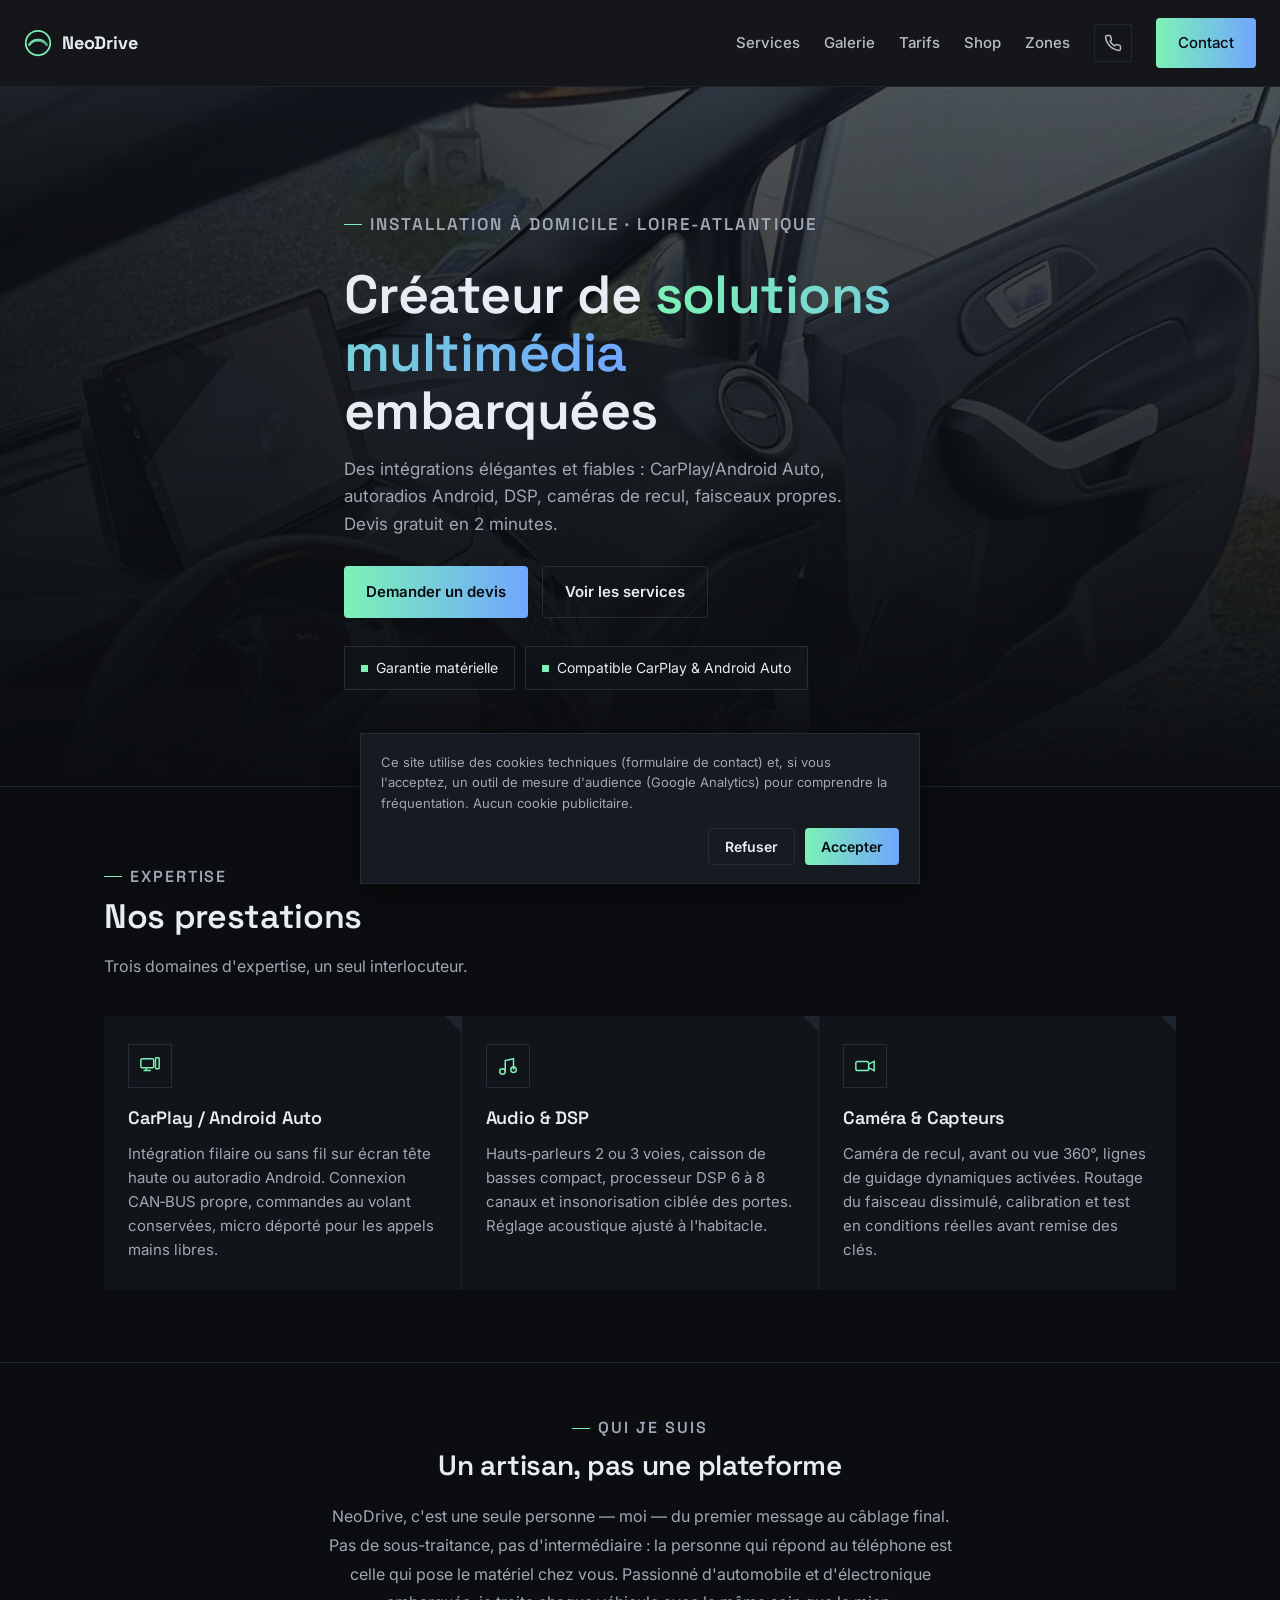
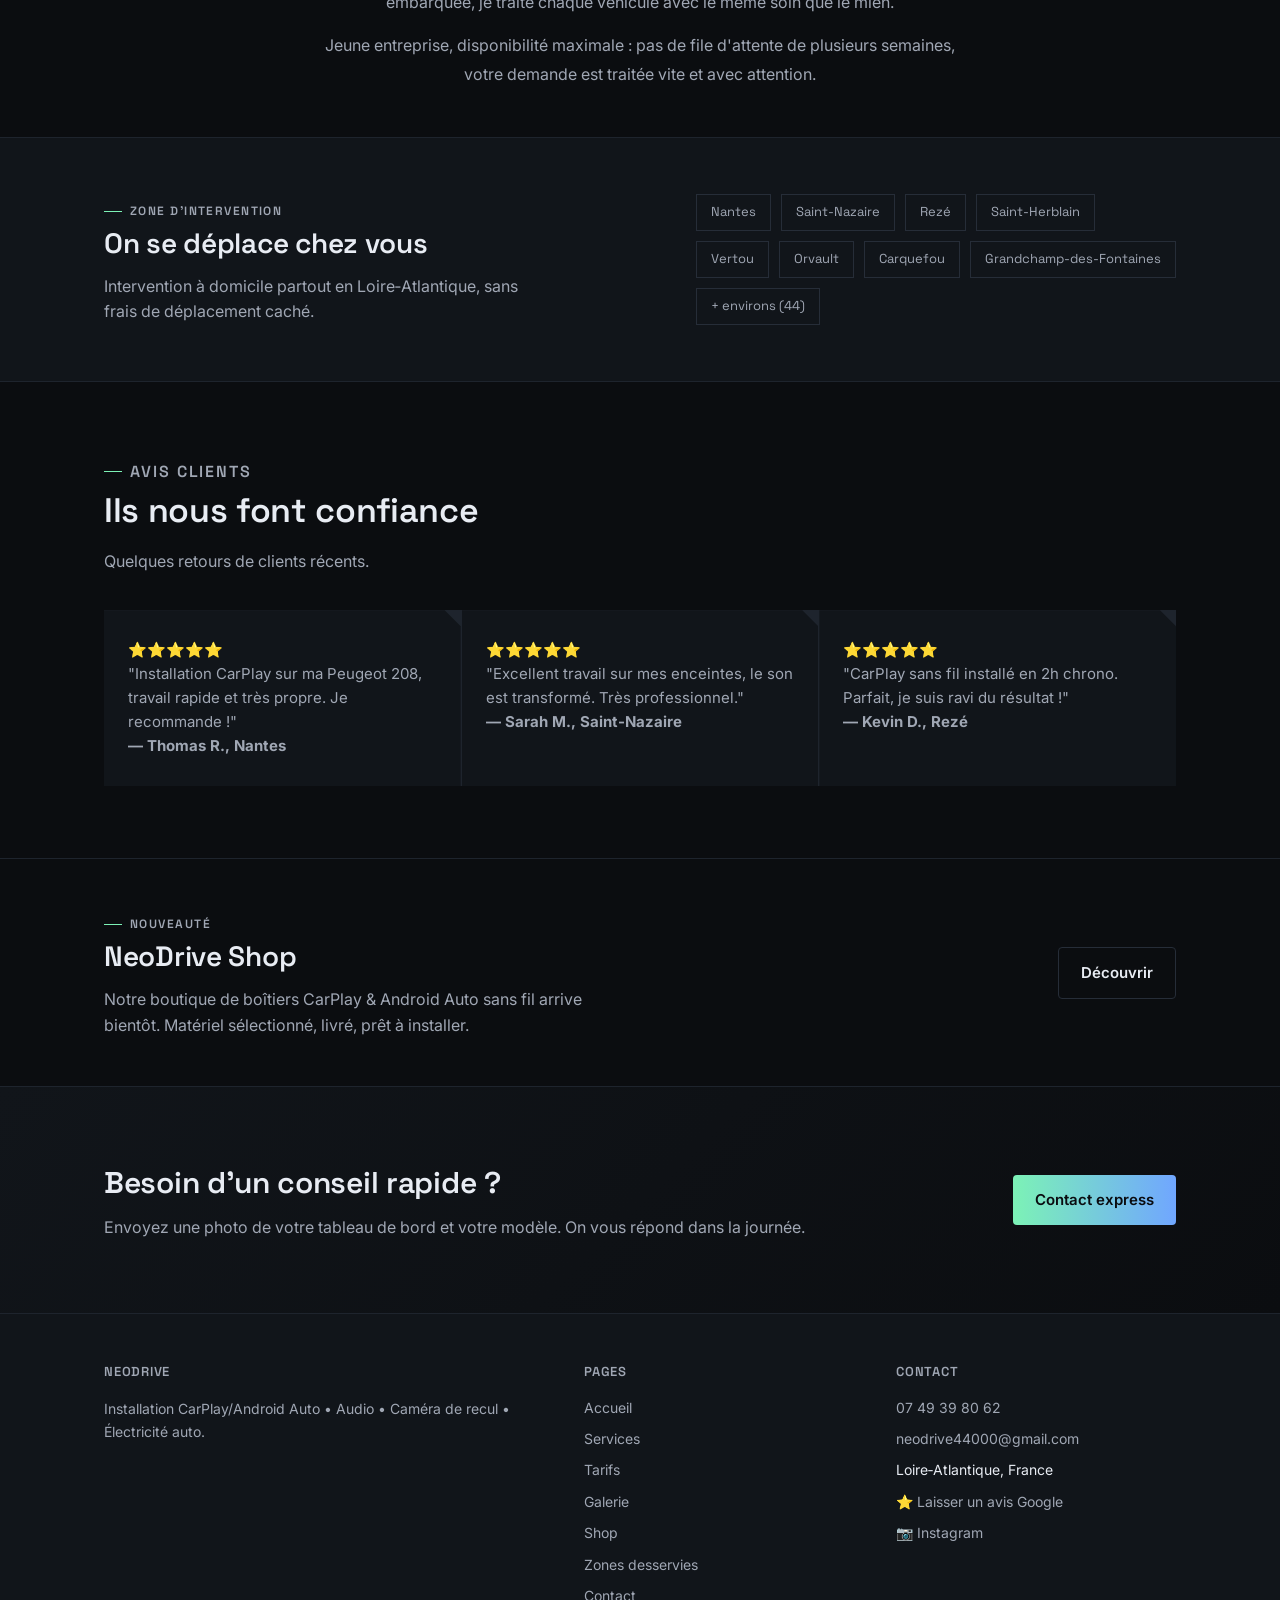
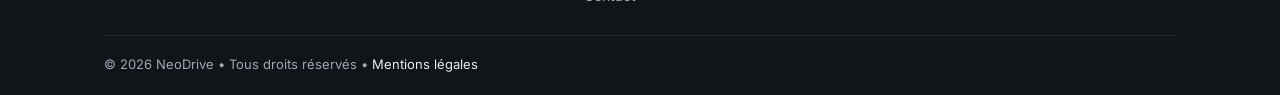
<file: neodrive-github_1/index.html>
<!DOCTYPE html>
<html lang="fr">
<head>
  <meta charset="utf-8" />
  <meta name="viewport" content="width=device-width, initial-scale=1" />
  <title>Installation CarPlay & Android Auto à Nantes · NeoDrive</title>
  <meta name="description" content="Installation CarPlay, Android Auto, audio et caméra de recul à domicile en Loire-Atlantique. Devis gratuit sous 24h, garantie matérielle.">
  <link rel="canonical" href="https://neodrive.autos/">

  <meta property="og:type" content="website">
  <meta property="og:title" content="NeoDrive · Créateur de solutions multimédia embarquées">
  <meta property="og:description" content="Installation CarPlay, Android Auto, audio et caméra de recul à domicile en Loire-Atlantique. Devis gratuit sous 24h.">
  <meta property="og:image" content="https://neodrive.autos/assets/img/og-image.jpg">
  <meta property="og:url" content="https://neodrive.autos/">
  <meta property="og:locale" content="fr_FR">
  <meta name="twitter:card" content="summary_large_image">
  <meta name="twitter:title" content="NeoDrive · Créateur de solutions multimédia embarquées">
  <meta name="twitter:description" content="Installation CarPlay, Android Auto, audio et caméra de recul à domicile en Loire-Atlantique.">
  <meta name="twitter:image" content="https://neodrive.autos/assets/img/og-image.jpg">

  <link rel="preconnect" href="https://fonts.gstatic.com" crossorigin>
  <link href="https://fonts.googleapis.com/css2?family=Inter:wght@400;500;600;700;800&family=Space+Grotesk:wght@500;600;700&display=swap" rel="stylesheet">
  <link rel="icon" href="assets/img/favicon.svg" type="image/svg+xml">
  <link rel="icon" href="assets/img/favicon-32x32.png" sizes="32x32" type="image/png">
  <link rel="icon" href="assets/img/favicon-16x16.png" sizes="16x16" type="image/png">
  <link rel="apple-touch-icon" href="assets/img/apple-touch-icon.png">
  <link rel="manifest" href="site.webmanifest">
  <meta name="theme-color" content="#0b0d10">
  <link rel="stylesheet" href="assets/css/style.css">

  <script type="application/ld+json">
  {
    "@context": "https://schema.org",
    "@type": "AutoRepair",
    "name": "NeoDrive",
    "description": "Installation CarPlay, Android Auto, audio et caméra de recul à domicile en Loire-Atlantique.",
    "url": "https://neodrive.autos/",
    "telephone": "+33749398062",
    "email": "neodrive44000@gmail.com",
    "areaServed": {
      "@type": "AdministrativeArea",
      "name": "Loire-Atlantique"
    },
    "address": {
      "@type": "PostalAddress",
      "addressRegion": "Loire-Atlantique",
      "addressCountry": "FR"
    },
    "priceRange": "€€"
  }
  </script>
  <!-- Google Analytics 4 — chargé uniquement après consentement cookies (voir main.js) -->
  <script>
    window.GA_MEASUREMENT_ID = 'G-XXXXXXXXXX'; // ⚠️ à remplacer par ton ID de mesure GA4
  </script>
</head>
<body>
<header class="site-header">
  <a href="index.html" class="logo">
    <svg width="28" height="28" viewBox="0 0 64 64" aria-hidden="true">
      <defs>
        <linearGradient id="g" x1="0" x2="1" y1="0" y2="1">
          <stop offset="0%" stop-color="currentColor" stop-opacity="1"/>
          <stop offset="100%" stop-color="currentColor" stop-opacity=".6"/>
        </linearGradient>
      </defs>
      <circle cx="32" cy="32" r="28" fill="none" stroke="currentColor" stroke-width="4"/>
      <path d="M12 36c10-14 30-14 40 0" fill="none" stroke="url(#g)" stroke-width="6" stroke-linecap="round"/>
    </svg>
    <span>NeoDrive</span>
  </a>
  <nav id="nav" class="nav">
    <a href="services.html">Services</a>
    <a href="gallery.html">Galerie</a>
    <a href="pricing.html">Tarifs</a>
    <a href="shop.html">Shop</a>
    <a href="zones.html">Zones</a>
    <a href="tel:+33749398062" class="nav-phone" aria-label="Appeler NeoDrive">
      <svg width="18" height="18" viewBox="0 0 24 24" fill="none" stroke="currentColor" stroke-width="2"><path d="M22 16.92v3a2 2 0 0 1-2.18 2 19.79 19.79 0 0 1-8.63-3.07 19.5 19.5 0 0 1-6-6 19.79 19.79 0 0 1-3.07-8.67A2 2 0 0 1 4.11 2h3a2 2 0 0 1 2 1.72c.127.96.361 1.903.7 2.81a2 2 0 0 1-.45 2.11L8.09 9.91a16 16 0 0 0 6 6l1.27-1.27a2 2 0 0 1 2.11-.45c.907.339 1.85.573 2.81.7A2 2 0 0 1 22 16.92z"/></svg>
    </a>
    <a href="contact.html" class="btn btn-primary">Contact</a>
  </nav>
  <button class="nav-toggle" aria-label="Ouvrir le menu" onclick="toggleNav()">
    <span></span><span></span><span></span>
  </button>
</header>
<main>

<section class="hero">
  <div class="hero-bg">
    <img src="assets/img/hero-fiesta.jpg" alt="" loading="eager">
  </div>
  <div class="container hero-inner">
    <div class="hero-text">
      <p class="eyebrow">Installation à domicile · Loire‑Atlantique</p>
      <h1>Créateur de <span class="accent">solutions multimédia</span> embarquées</h1>
      <p>Des intégrations élégantes et fiables : CarPlay/Android Auto, autoradios Android, DSP, caméras de recul, faisceaux propres. Devis gratuit en 2 minutes.</p>
      <div class="hero-cta">
        <a class="btn btn-primary" href="contact.html">Demander un devis</a>
        <a class="btn btn-ghost" href="services.html">Voir les services</a>
      </div>
      <ul class="badges">
        <li>Garantie matérielle</li>
        <li>Compatible CarPlay & Android Auto</li>
      </ul>
    </div>
  </div>
</section>

<section class="features">
  <div class="container">
    <div class="section-title">
      <p class="eyebrow">Expertise</p>
      <h2>Nos prestations</h2>
      <p>Trois domaines d'expertise, un seul interlocuteur.</p>
    </div>
    <div class="grid-3">
      <div class="card">
        <div class="card-icon">
          <svg width="22" height="22" viewBox="0 0 24 24" fill="none" stroke="currentColor" stroke-width="1.6"><rect x="2" y="4" width="14" height="10" rx="1.4"/><rect x="18" y="3" width="4" height="12" rx="0.8"/><path d="M5 17h8M8 14v3"/></svg>
        </div>
        <h3>CarPlay / Android Auto</h3>
        <p>Intégration filaire ou sans fil sur écran tête haute ou autoradio Android. Connexion CAN‑BUS propre, commandes au volant conservées, micro déporté pour les appels mains libres.</p>
      </div>
      <div class="card">
        <div class="card-icon">
          <svg width="22" height="22" viewBox="0 0 24 24" fill="none" stroke="currentColor" stroke-width="1.6"><path d="M9 18V6l9-2v12"/><circle cx="6" cy="18" r="3"/><circle cx="18" cy="16" r="3"/></svg>
        </div>
        <h3>Audio & DSP</h3>
        <p>Hauts‑parleurs 2 ou 3 voies, caisson de basses compact, processeur DSP 6 à 8 canaux et insonorisation ciblée des portes. Réglage acoustique ajusté à l'habitacle.</p>
      </div>
      <div class="card">
        <div class="card-icon">
          <svg width="22" height="22" viewBox="0 0 24 24" fill="none" stroke="currentColor" stroke-width="1.6"><rect x="2" y="7" width="14" height="10" rx="2"/><path d="M16 10l6-3v10l-6-3"/></svg>
        </div>
        <h3>Caméra & Capteurs</h3>
        <p>Caméra de recul, avant ou vue 360°, lignes de guidage dynamiques activées. Routage du faisceau dissimulé, calibration et test en conditions réelles avant remise des clés.</p>
      </div>
    </div>
  </div>
</section>

<section class="about-band">
  <div class="container about-inner">
    <div class="about-text">
      <p class="eyebrow">Qui je suis</p>
      <h2>Un artisan, pas une plateforme</h2>
      <p>NeoDrive, c'est une seule personne — moi — du premier message au câblage final. Pas de sous-traitance, pas d'intermédiaire : la personne qui répond au téléphone est celle qui pose le matériel chez vous. Passionné d'automobile et d'électronique embarquée, je traite chaque véhicule avec le même soin que le mien.</p>
      <p style="margin-top:14px">Jeune entreprise, disponibilité maximale : pas de file d'attente de plusieurs semaines, votre demande est traitée vite et avec attention.</p>
    </div>
  </div>
</section>

<section class="zone">
  <div class="container zone-inner">
    <div>
      <p class="eyebrow">Zone d'intervention</p>
      <h2>On se déplace chez vous</h2>
      <p>Intervention à domicile partout en Loire‑Atlantique, sans frais de déplacement caché.</p>
    </div>
    <ul class="zone-list">
      <li>Nantes</li>
      <li>Saint‑Nazaire</li>
      <li>Rezé</li>
      <li>Saint‑Herblain</li>
      <li>Vertou</li>
      <li>Orvault</li>
      <li>Carquefou</li>
      <li>Grandchamp‑des‑Fontaines</li>
      <li>+ environs (44)</li>
    </ul>
  </div>
</section>

<section class="testimonials">
  <div class="container">
    <div class="section-title">
      <p class="eyebrow">Avis clients</p>
      <h2>Ils nous font confiance</h2>
      <p>Quelques retours de clients récents.</p>
    </div>
    <div class="grid-3">
      <div class="card">
        <p>⭐⭐⭐⭐⭐</p>
        <p>"Installation CarPlay sur ma Peugeot 208, travail rapide et très propre. Je recommande !"</p>
        <p><strong>— Thomas R., Nantes</strong></p>
      </div>
      <div class="card">
        <p>⭐⭐⭐⭐⭐</p>
        <p>"Excellent travail sur mes enceintes, le son est transformé. Très professionnel."</p>
        <p><strong>— Sarah M., Saint-Nazaire</strong></p>
      </div>
      <div class="card">
        <p>⭐⭐⭐⭐⭐</p>
        <p>"CarPlay sans fil installé en 2h chrono. Parfait, je suis ravi du résultat !"</p>
        <p><strong>— Kevin D., Rezé</strong></p>
      </div>
    </div>
  </div>
</section>

<section class="shop-teaser">
  <div class="container shop-teaser-inner">
    <div>
      <p class="eyebrow">Nouveauté</p>
      <h2>NeoDrive Shop</h2>
      <p>Notre boutique de boîtiers CarPlay & Android Auto sans fil arrive bientôt. Matériel sélectionné, livré, prêt à installer.</p>
    </div>
    <a class="btn btn-ghost" href="shop.html">Découvrir</a>
  </div>
</section>

<section class="cta-band">
  <div class="container">
    <div class="cta-band-text">
      <h2>Besoin d'un conseil rapide ?</h2>
      <p>Envoyez une photo de votre tableau de bord et votre modèle. On vous répond dans la journée.</p>
    </div>
    <a class="btn btn-primary" href="contact.html">Contact express</a>
  </div>
</section>

</main>
<footer class="site-footer">
  <div class="container">
    <div class="footer-grid">
      <div>
        <h4>NeoDrive</h4>
        <p>Installation CarPlay/Android Auto • Audio • Caméra de recul • Électricité auto.</p>
      </div>
      <div>
        <h4>Pages</h4>
        <ul>
          <li><a href="index.html">Accueil</a></li>
          <li><a href="services.html">Services</a></li>
          <li><a href="pricing.html">Tarifs</a></li>
          <li><a href="gallery.html">Galerie</a></li>
          <li><a href="shop.html">Shop</a></li>
          <li><a href="zones.html">Zones desservies</a></li>
          <li><a href="contact.html">Contact</a></li>
        </ul>
      </div>
      <div>
        <h4>Contact</h4>
        <ul>
          <li><a href="tel:+33749398062">07 49 39 80 62</a></li>
          <li><a href="mailto:neodrive44000@gmail.com">neodrive44000@gmail.com</a></li>
          <li>Loire‑Atlantique, France</li>
          <li>⭐ <a href="https://share.google/EEXzFUX2sjVwAdNpD" target="_blank" rel="noopener">Laisser un avis Google</a></li>
          <li>📷 <a href="https://www.instagram.com/neodr.ive" target="_blank" rel="noopener">Instagram</a></li>
        </ul>
      </div>
    </div>
    <div class="legal">© 2026 NeoDrive • Tous droits réservés • <a href="mentions-legales.html">Mentions légales</a></div>
  </div>
</footer>
<script src="assets/js/main.js"></script>
</body>
</html>
</file>
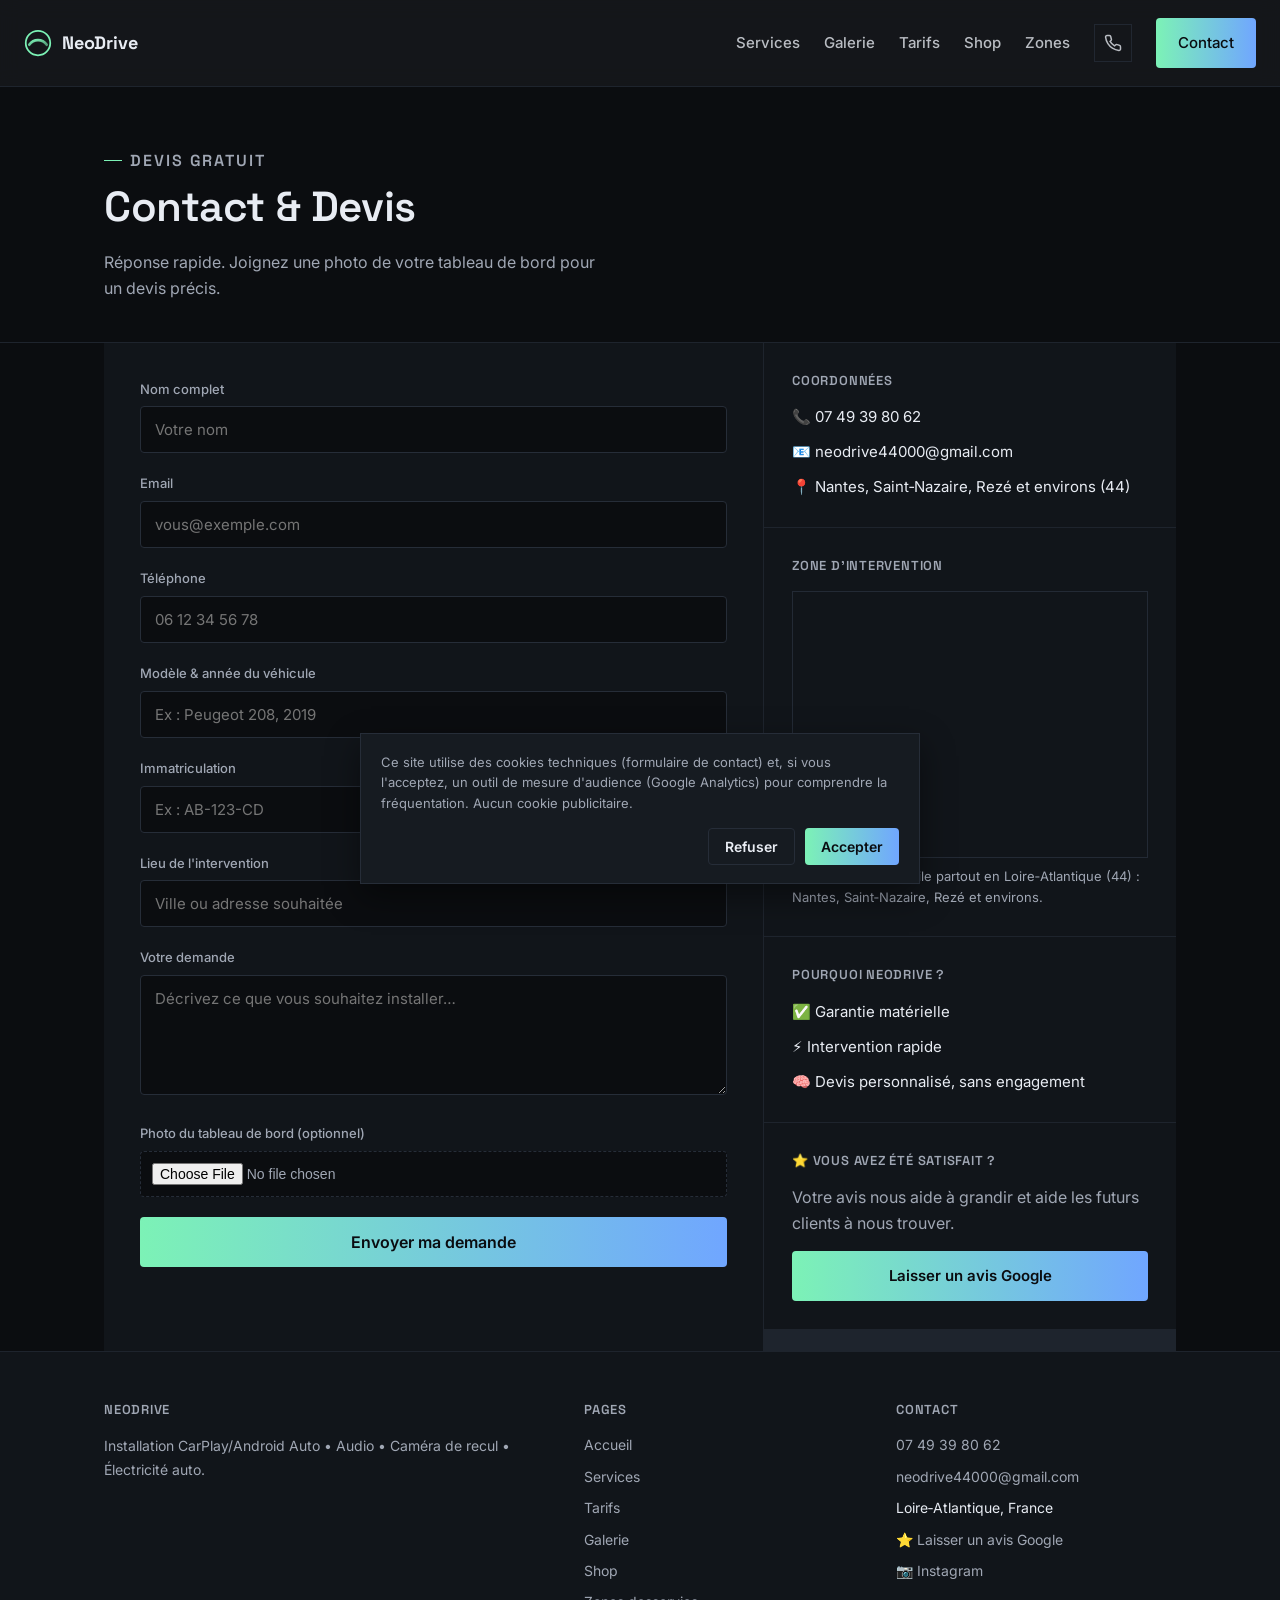
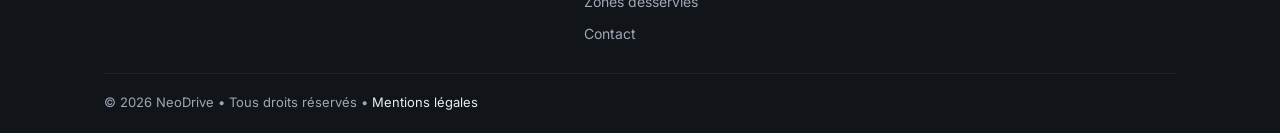
<file: neodrive-github_1/contact.html>
<!DOCTYPE html>
<html lang="fr">
<head>
  <meta charset="utf-8" />
  <meta name="viewport" content="width=device-width, initial-scale=1" />
  <title>Contact & Devis gratuit CarPlay · NeoDrive Nantes</title>
  <meta name="description" content="Demandez votre devis gratuit pour l'installation CarPlay/Android Auto, audio ou caméra de recul à domicile en Loire-Atlantique. Réponse sous 24h.">
  <link rel="canonical" href="https://neodrive.autos/contact.html">

  <meta property="og:type" content="website">
  <meta property="og:title" content="Contact & Devis gratuit · NeoDrive">
  <meta property="og:description" content="Devis gratuit sous 24h pour l'installation CarPlay/Android Auto, audio ou caméra de recul à domicile.">
  <meta property="og:image" content="https://neodrive.autos/assets/img/og-image.jpg">
  <meta property="og:url" content="https://neodrive.autos/contact.html">
  <meta property="og:locale" content="fr_FR">
  <meta name="twitter:card" content="summary_large_image">
  <meta name="twitter:title" content="Contact & Devis gratuit · NeoDrive">
  <meta name="twitter:image" content="https://neodrive.autos/assets/img/og-image.jpg">
  <link rel="preconnect" href="https://fonts.gstatic.com" crossorigin>
  <link href="https://fonts.googleapis.com/css2?family=Inter:wght@400;500;600;700;800&family=Space+Grotesk:wght@500;600;700&display=swap" rel="stylesheet">
  <link rel="icon" href="assets/img/favicon.svg" type="image/svg+xml">
  <link rel="icon" href="assets/img/favicon-32x32.png" sizes="32x32" type="image/png">
  <link rel="icon" href="assets/img/favicon-16x16.png" sizes="16x16" type="image/png">
  <link rel="apple-touch-icon" href="assets/img/apple-touch-icon.png">
  <link rel="manifest" href="site.webmanifest">
  <meta name="theme-color" content="#0b0d10">
  <link rel="stylesheet" href="assets/css/style.css">
  <!-- Google Analytics 4 — chargé uniquement après consentement cookies (voir main.js) -->
  <script>
    window.GA_MEASUREMENT_ID = 'G-XXXXXXXXXX'; // ⚠️ à remplacer par ton ID de mesure GA4
  </script>
</head>
<body>
<header class="site-header">
  <a href="index.html" class="logo">
    <svg width="28" height="28" viewBox="0 0 64 64" aria-hidden="true">
      <defs>
        <linearGradient id="g" x1="0" x2="1" y1="0" y2="1">
          <stop offset="0%" stop-color="currentColor" stop-opacity="1"/>
          <stop offset="100%" stop-color="currentColor" stop-opacity=".6"/>
        </linearGradient>
      </defs>
      <circle cx="32" cy="32" r="28" fill="none" stroke="currentColor" stroke-width="4"/>
      <path d="M12 36c10-14 30-14 40 0" fill="none" stroke="url(#g)" stroke-width="6" stroke-linecap="round"/>
    </svg>
    <span>NeoDrive</span>
  </a>
  <nav id="nav" class="nav">
    <a href="services.html">Services</a>
    <a href="gallery.html">Galerie</a>
    <a href="pricing.html">Tarifs</a>
    <a href="shop.html">Shop</a>
    <a href="zones.html">Zones</a>
    <a href="tel:+33749398062" class="nav-phone" aria-label="Appeler NeoDrive">
      <svg width="18" height="18" viewBox="0 0 24 24" fill="none" stroke="currentColor" stroke-width="2"><path d="M22 16.92v3a2 2 0 0 1-2.18 2 19.79 19.79 0 0 1-8.63-3.07 19.5 19.5 0 0 1-6-6 19.79 19.79 0 0 1-3.07-8.67A2 2 0 0 1 4.11 2h3a2 2 0 0 1 2 1.72c.127.96.361 1.903.7 2.81a2 2 0 0 1-.45 2.11L8.09 9.91a16 16 0 0 0 6 6l1.27-1.27a2 2 0 0 1 2.11-.45c.907.339 1.85.573 2.81.7A2 2 0 0 1 22 16.92z"/></svg>
    </a>
    <a href="contact.html" class="btn btn-primary">Contact</a>
  </nav>
  <button class="nav-toggle" aria-label="Ouvrir le menu" onclick="toggleNav()">
    <span></span><span></span><span></span>
  </button>
</header>
<main>

<section class="page-head">
  <div class="container">
    <p class="eyebrow">Devis gratuit</p>
    <h1>Contact & Devis</h1>
    <p>Réponse rapide. Joignez une photo de votre tableau de bord pour un devis précis.</p>
  </div>
</section>

<section class="container">
<div class="contact">
  <form name="contact" method="POST" data-netlify="true" netlify-honeypot="bot-field" enctype="multipart/form-data" class="contact-form" id="contactForm">
    <input type="hidden" name="form-name" value="contact">
    <p class="muted" style="display:none">
      <label>Ne pas remplir : <input name="bot-field"></label>
    </p>

    <div class="field">
      <label for="name">Nom complet</label>
      <input type="text" id="name" name="name" required placeholder="Votre nom">
    </div>

    <div class="field">
      <label for="email">Email</label>
      <input type="email" id="email" name="email" required placeholder="vous@exemple.com">
    </div>

    <div class="field">
      <label for="phone">Téléphone</label>
      <input type="tel" id="phone" name="phone" placeholder="06 12 34 56 78">
    </div>

    <div class="field">
      <label for="car">Modèle & année du véhicule</label>
      <input type="text" id="car" name="car" placeholder="Ex : Peugeot 208, 2019">
    </div>

    <div class="field">
      <label for="plate">Immatriculation</label>
      <input type="text" id="plate" name="plate" placeholder="Ex : AB-123-CD">
    </div>

    <div class="field">
      <label for="location">Lieu de l'intervention</label>
      <input type="text" id="location" name="location" placeholder="Ville ou adresse souhaitée">
    </div>

    <div class="field">
      <label for="message">Votre demande</label>
      <textarea id="message" name="message" required placeholder="Décrivez ce que vous souhaitez installer…"></textarea>
    </div>

    <div class="field">
      <label for="photo">Photo du tableau de bord (optionnel)</label>
      <input type="file" id="photo" name="photo" accept="image/*">
    </div>

    <button type="submit" class="btn btn-primary">Envoyer ma demande</button>
    <p class="form-status" id="formStatus"></p>
  </form>

  <aside class="contact-side">
    <div class="contact-card">
      <h4>Coordonnées</h4>
      <ul>
        <li>📞 <a href="tel:+33749398062">07 49 39 80 62</a></li>
        <li>📧 <a href="mailto:neodrive44000@gmail.com">neodrive44000@gmail.com</a></li>
        <li>📍 Nantes, Saint‑Nazaire, Rezé et environs (44)</li>
      </ul>
    </div>
    <div class="contact-card">
      <h4>Zone d'intervention</h4>
      <div class="gmap-wrap">
        <iframe
          class="gmap-frame"
          src="https://www.google.com/maps/embed?pb=!1m18!1m12!1m3!1d171845.5!2d-1.6!3d47.27!2m3!1f0!2f0!3f0!3m2!1i1024!2i768!4f13.1!3m3!1m2!1s0x4805ddd5af83780f%3A0x4087b6bcfb1f5800!2sNantes!5e0!3m2!1sfr!2sfr!4v1700000000000"
          loading="lazy"
          referrerpolicy="no-referrer-when-downgrade"
          title="Zone d'intervention NeoDrive en Loire-Atlantique"
          allowfullscreen>
        </iframe>
      </div>
      <p class="muted" style="font-size:13px;margin:8px 0 0">Intervention à domicile partout en Loire‑Atlantique (44) : Nantes, Saint‑Nazaire, Rezé et environs.</p>
    </div>
    <div class="contact-card">
      <h4>Pourquoi NeoDrive ?</h4>
      <ul>
        <li>✅ Garantie matérielle</li>
        <li>⚡️ Intervention rapide</li>
        <li>🧠 Devis personnalisé, sans engagement</li>
      </ul>
    </div>
    <div class="contact-card">
      <h4>⭐ Vous avez été satisfait ?</h4>
      <p class="muted" style="margin:0 0 14px">Votre avis nous aide à grandir et aide les futurs clients à nous trouver.</p>
      <a class="btn btn-primary" href="https://share.google/EEXzFUX2sjVwAdNpD" target="_blank" rel="noopener" style="width:100%;text-align:center">Laisser un avis Google</a>
    </div>
  </aside>
</div>
</section>

</main>
<footer class="site-footer">
  <div class="container">
    <div class="footer-grid">
      <div>
        <h4>NeoDrive</h4>
        <p>Installation CarPlay/Android Auto • Audio • Caméra de recul • Électricité auto.</p>
      </div>
      <div>
        <h4>Pages</h4>
        <ul>
          <li><a href="index.html">Accueil</a></li>
          <li><a href="services.html">Services</a></li>
          <li><a href="pricing.html">Tarifs</a></li>
          <li><a href="gallery.html">Galerie</a></li>
          <li><a href="shop.html">Shop</a></li>
          <li><a href="zones.html">Zones desservies</a></li>
          <li><a href="contact.html">Contact</a></li>
        </ul>
      </div>
      <div>
        <h4>Contact</h4>
        <ul>
          <li><a href="tel:+33749398062">07 49 39 80 62</a></li>
          <li><a href="mailto:neodrive44000@gmail.com">neodrive44000@gmail.com</a></li>
          <li>Loire‑Atlantique, France</li>
          <li>⭐ <a href="https://share.google/EEXzFUX2sjVwAdNpD" target="_blank" rel="noopener">Laisser un avis Google</a></li>
          <li>📷 <a href="https://www.instagram.com/neodr.ive" target="_blank" rel="noopener">Instagram</a></li>
        </ul>
      </div>
    </div>
    <div class="legal">© 2026 NeoDrive • Tous droits réservés • <a href="mentions-legales.html">Mentions légales</a></div>
  </div>
</footer>
<script src="assets/js/main.js"></script>
</body>
</html>
</file>
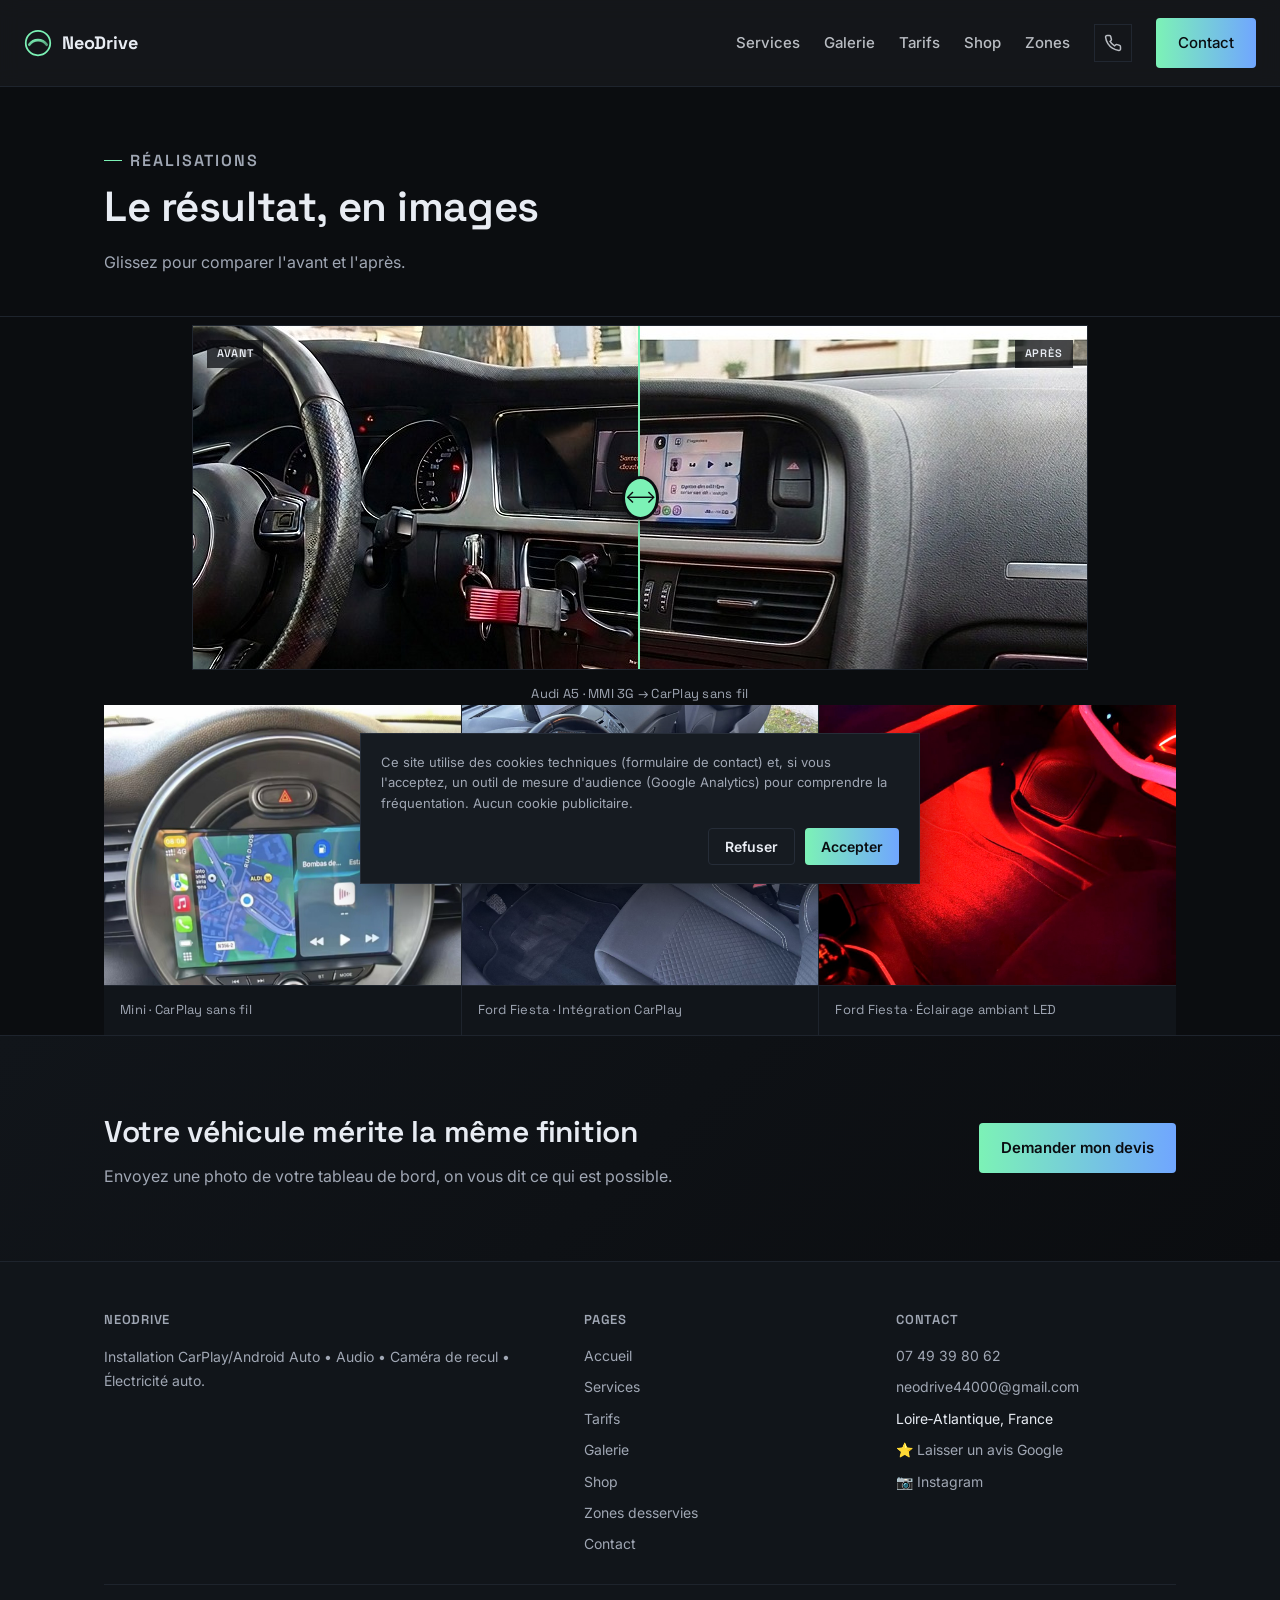
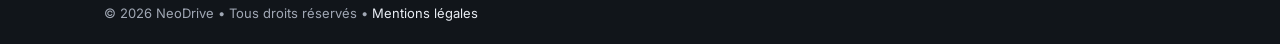
<file: neodrive-github_1/gallery.html>
<!DOCTYPE html>
<html lang="fr">
<head>
  <meta charset="utf-8" />
  <meta name="viewport" content="width=device-width, initial-scale=1" />
  <title>Galerie de réalisations CarPlay · NeoDrive Nantes</title>
  <meta name="description" content="Avant / après : nos installations CarPlay, Android Auto et audio sur Audi, Mini, Ford et plus. Réalisations réelles en Loire-Atlantique.">
  <link rel="canonical" href="https://neodrive.autos/gallery.html">

  <meta property="og:type" content="website">
  <meta property="og:title" content="Galerie de réalisations · NeoDrive">
  <meta property="og:description" content="Avant / après : nos installations CarPlay, Android Auto et audio sur Audi, Mini, Ford et plus.">
  <meta property="og:image" content="https://neodrive.autos/assets/img/og-image.jpg">
  <meta property="og:url" content="https://neodrive.autos/gallery.html">
  <meta property="og:locale" content="fr_FR">
  <meta name="twitter:card" content="summary_large_image">
  <meta name="twitter:title" content="Galerie de réalisations · NeoDrive">
  <meta name="twitter:image" content="https://neodrive.autos/assets/img/og-image.jpg">

  <link rel="preconnect" href="https://fonts.gstatic.com" crossorigin>
  <link href="https://fonts.googleapis.com/css2?family=Inter:wght@400;500;600;700;800&family=Space+Grotesk:wght@500;600;700&display=swap" rel="stylesheet">
  <link rel="icon" href="assets/img/favicon.svg" type="image/svg+xml">
  <link rel="icon" href="assets/img/favicon-32x32.png" sizes="32x32" type="image/png">
  <link rel="icon" href="assets/img/favicon-16x16.png" sizes="16x16" type="image/png">
  <link rel="apple-touch-icon" href="assets/img/apple-touch-icon.png">
  <link rel="manifest" href="site.webmanifest">
  <meta name="theme-color" content="#0b0d10">
  <link rel="stylesheet" href="assets/css/style.css">
  <!-- Google Analytics 4 — chargé uniquement après consentement cookies (voir main.js) -->
  <script>
    window.GA_MEASUREMENT_ID = 'G-XXXXXXXXXX'; // ⚠️ à remplacer par ton ID de mesure GA4
  </script>
</head>
<body>
<header class="site-header">
  <a href="index.html" class="logo">
    <svg width="28" height="28" viewBox="0 0 64 64" aria-hidden="true">
      <defs>
        <linearGradient id="g" x1="0" x2="1" y1="0" y2="1">
          <stop offset="0%" stop-color="currentColor" stop-opacity="1"/>
          <stop offset="100%" stop-color="currentColor" stop-opacity=".6"/>
        </linearGradient>
      </defs>
      <circle cx="32" cy="32" r="28" fill="none" stroke="currentColor" stroke-width="4"/>
      <path d="M12 36c10-14 30-14 40 0" fill="none" stroke="url(#g)" stroke-width="6" stroke-linecap="round"/>
    </svg>
    <span>NeoDrive</span>
  </a>
  <nav id="nav" class="nav">
    <a href="services.html">Services</a>
    <a href="gallery.html">Galerie</a>
    <a href="pricing.html">Tarifs</a>
    <a href="shop.html">Shop</a>
    <a href="zones.html">Zones</a>
    <a href="tel:+33749398062" class="nav-phone" aria-label="Appeler NeoDrive">
      <svg width="18" height="18" viewBox="0 0 24 24" fill="none" stroke="currentColor" stroke-width="2"><path d="M22 16.92v3a2 2 0 0 1-2.18 2 19.79 19.79 0 0 1-8.63-3.07 19.5 19.5 0 0 1-6-6 19.79 19.79 0 0 1-3.07-8.67A2 2 0 0 1 4.11 2h3a2 2 0 0 1 2 1.72c.127.96.361 1.903.7 2.81a2 2 0 0 1-.45 2.11L8.09 9.91a16 16 0 0 0 6 6l1.27-1.27a2 2 0 0 1 2.11-.45c.907.339 1.85.573 2.81.7A2 2 0 0 1 22 16.92z"/></svg>
    </a>
    <a href="contact.html" class="btn btn-primary">Contact</a>
  </nav>
  <button class="nav-toggle" aria-label="Ouvrir le menu" onclick="toggleNav()">
    <span></span><span></span><span></span>
  </button>
</header>
<main>

<section class="page-head">
  <div class="container">
    <p class="eyebrow">Réalisations</p>
    <h1>Le résultat, en images</h1>
    <p>Glissez pour comparer l'avant et l'après.</p>
  </div>
</section>

<section class="container">
  <div class="compare" id="compare-audi" tabindex="0" role="slider" aria-label="Comparer avant et après" aria-valuemin="0" aria-valuemax="100" aria-valuenow="50">
    <div class="compare-after">
      <img src="assets/img/audi-a5-apres.jpg" alt="Audi A5 après installation CarPlay">
    </div>
    <div class="compare-before">
      <img src="assets/img/audi-a5-avant.jpg" alt="Audi A5 avant installation CarPlay">
    </div>
    <div class="compare-handle">
      <span class="compare-handle-grip">⟷</span>
    </div>
  </div>
  <p class="compare-caption">Audi A5 · MMI 3G → CarPlay sans fil</p>
</section>

<section class="container">
  <div class="gallery">
  <figure><img src="assets/img/mini-carplay.jpg" alt="Mini Cooper CarPlay sans fil" loading="lazy"><figcaption>Mini · CarPlay sans fil</figcaption></figure>
  <figure><img src="assets/img/interieurfiesta.jpeg" alt="Intégration CarPlay Ford Fiesta" loading="lazy"><figcaption>Ford Fiesta · Intégration CarPlay</figcaption></figure>
  <figure><img src="assets/img/fiesta-led.jpeg" alt="Ford Fiesta éclairage LED ambiant" loading="lazy"><figcaption>Ford Fiesta · Éclairage ambiant LED</figcaption></figure>
  </div>
</section>

<section class="cta-band">
  <div class="container">
    <div class="cta-band-text">
      <h2>Votre véhicule mérite la même finition</h2>
      <p>Envoyez une photo de votre tableau de bord, on vous dit ce qui est possible.</p>
    </div>
    <a class="btn btn-primary" href="contact.html">Demander mon devis</a>
  </div>
</section>

</main>
<footer class="site-footer">
  <div class="container">
    <div class="footer-grid">
      <div>
        <h4>NeoDrive</h4>
        <p>Installation CarPlay/Android Auto • Audio • Caméra de recul • Électricité auto.</p>
      </div>
      <div>
        <h4>Pages</h4>
        <ul>
          <li><a href="index.html">Accueil</a></li>
          <li><a href="services.html">Services</a></li>
          <li><a href="pricing.html">Tarifs</a></li>
          <li><a href="gallery.html">Galerie</a></li>
          <li><a href="shop.html">Shop</a></li>
          <li><a href="zones.html">Zones desservies</a></li>
          <li><a href="contact.html">Contact</a></li>
        </ul>
      </div>
      <div>
        <h4>Contact</h4>
        <ul>
          <li><a href="tel:+33749398062">07 49 39 80 62</a></li>
          <li><a href="mailto:neodrive44000@gmail.com">neodrive44000@gmail.com</a></li>
          <li>Loire‑Atlantique, France</li>
          <li>⭐ <a href="https://share.google/EEXzFUX2sjVwAdNpD" target="_blank" rel="noopener">Laisser un avis Google</a></li>
          <li>📷 <a href="https://www.instagram.com/neodr.ive" target="_blank" rel="noopener">Instagram</a></li>
        </ul>
      </div>
    </div>
    <div class="legal">© 2026 NeoDrive • Tous droits réservés • <a href="mentions-legales.html">Mentions légales</a></div>
  </div>
</footer>
<script src="assets/js/main.js"></script>
</body>
</html>
</file>
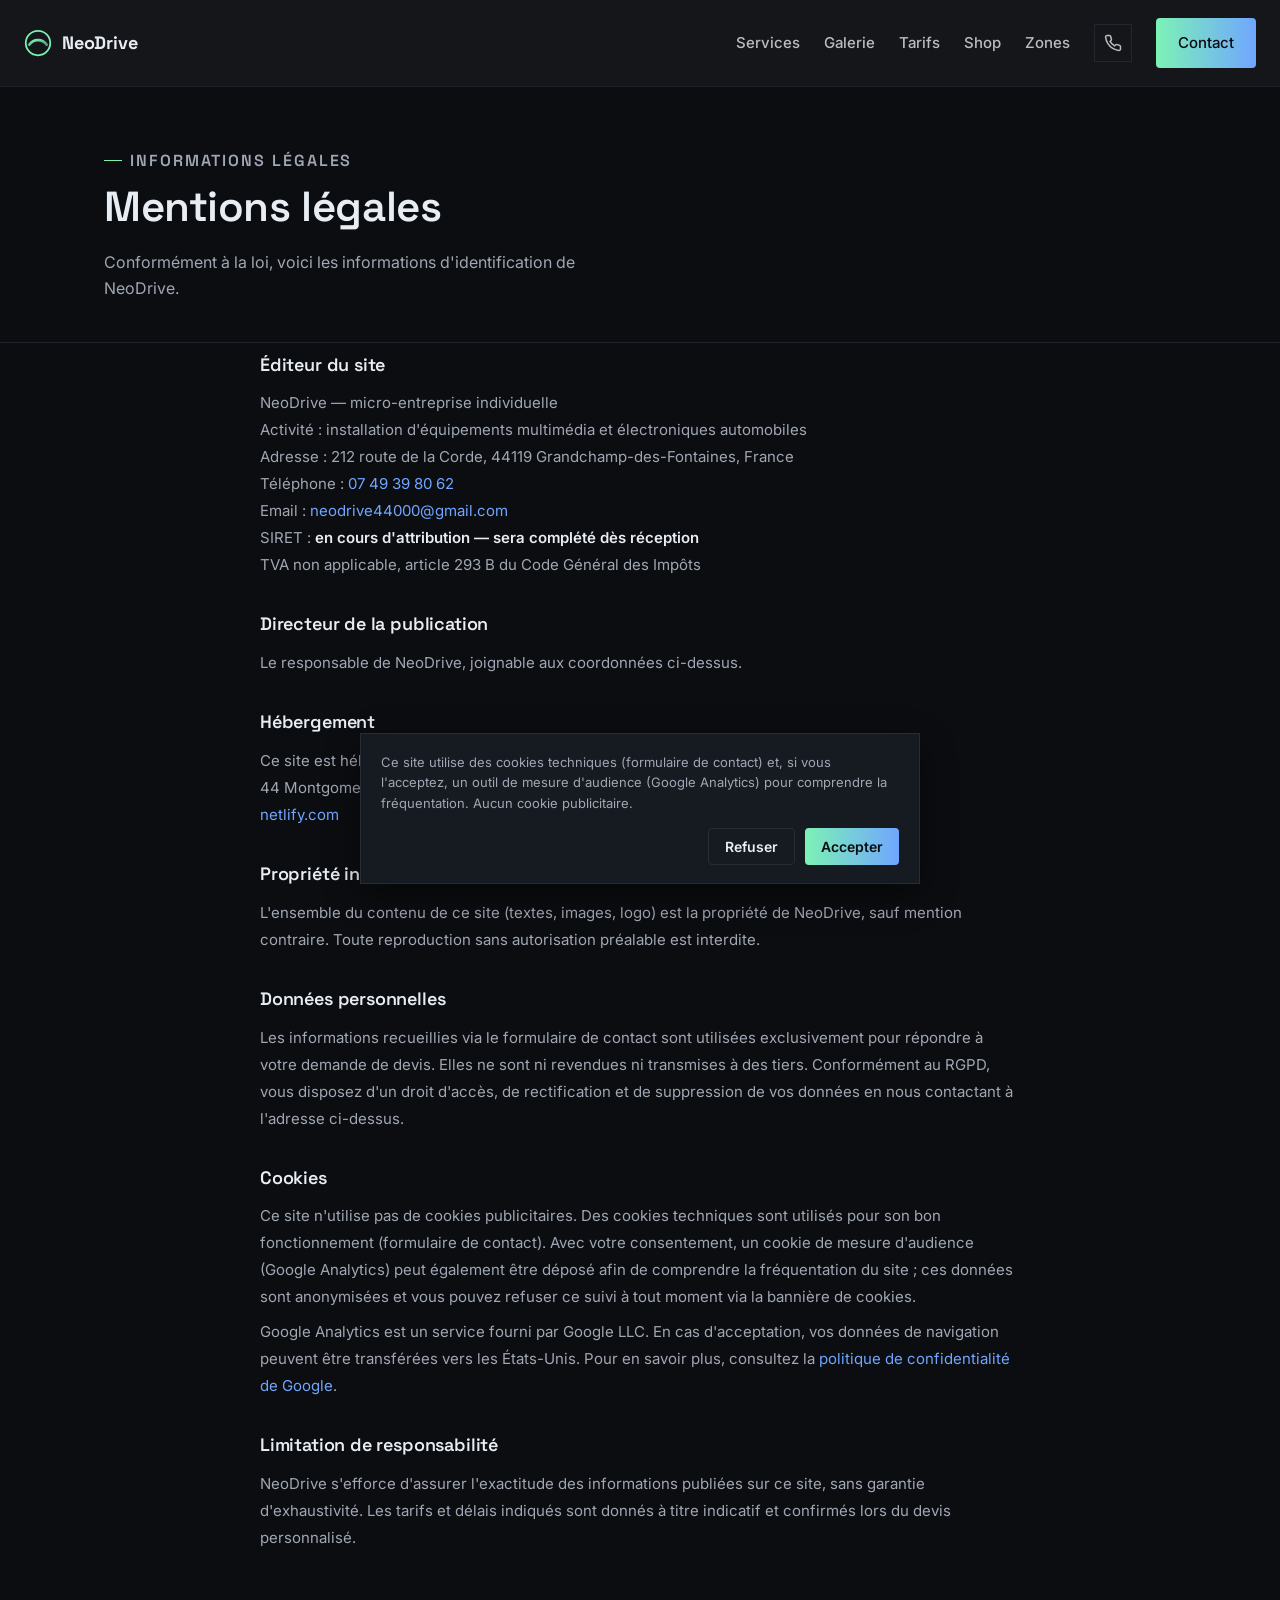
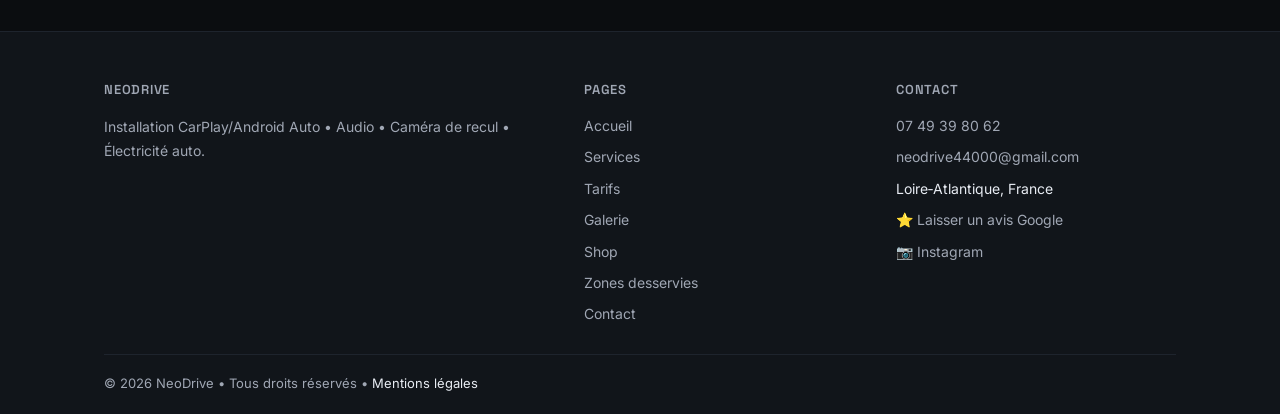
<file: neodrive-github_1/mentions-legales.html>
<!DOCTYPE html>
<html lang="fr">
<head>
  <meta charset="utf-8" />
  <meta name="viewport" content="width=device-width, initial-scale=1" />
  <title>Mentions légales · NeoDrive</title>
  <meta name="robots" content="noindex">
  <link rel="preconnect" href="https://fonts.gstatic.com" crossorigin>
  <link href="https://fonts.googleapis.com/css2?family=Inter:wght@400;500;600;700;800&family=Space+Grotesk:wght@500;600;700&display=swap" rel="stylesheet">
  <link rel="icon" href="assets/img/favicon.svg" type="image/svg+xml">
  <link rel="icon" href="assets/img/favicon-32x32.png" sizes="32x32" type="image/png">
  <link rel="icon" href="assets/img/favicon-16x16.png" sizes="16x16" type="image/png">
  <link rel="apple-touch-icon" href="assets/img/apple-touch-icon.png">
  <link rel="manifest" href="site.webmanifest">
  <meta name="theme-color" content="#0b0d10">
  <link rel="stylesheet" href="assets/css/style.css">
  <!-- Google Analytics 4 — chargé uniquement après consentement cookies (voir main.js) -->
  <script>
    window.GA_MEASUREMENT_ID = 'G-XXXXXXXXXX'; // ⚠️ à remplacer par ton ID de mesure GA4
  </script>
</head>
<body>
<header class="site-header">
  <a href="index.html" class="logo">
    <svg width="28" height="28" viewBox="0 0 64 64" aria-hidden="true">
      <defs>
        <linearGradient id="g" x1="0" x2="1" y1="0" y2="1">
          <stop offset="0%" stop-color="currentColor" stop-opacity="1"/>
          <stop offset="100%" stop-color="currentColor" stop-opacity=".6"/>
        </linearGradient>
      </defs>
      <circle cx="32" cy="32" r="28" fill="none" stroke="currentColor" stroke-width="4"/>
      <path d="M12 36c10-14 30-14 40 0" fill="none" stroke="url(#g)" stroke-width="6" stroke-linecap="round"/>
    </svg>
    <span>NeoDrive</span>
  </a>
  <nav id="nav" class="nav">
    <a href="services.html">Services</a>
    <a href="gallery.html">Galerie</a>
    <a href="pricing.html">Tarifs</a>
    <a href="shop.html">Shop</a>
    <a href="zones.html">Zones</a>
    <a href="tel:+33749398062" class="nav-phone" aria-label="Appeler NeoDrive">
      <svg width="18" height="18" viewBox="0 0 24 24" fill="none" stroke="currentColor" stroke-width="2"><path d="M22 16.92v3a2 2 0 0 1-2.18 2 19.79 19.79 0 0 1-8.63-3.07 19.5 19.5 0 0 1-6-6 19.79 19.79 0 0 1-3.07-8.67A2 2 0 0 1 4.11 2h3a2 2 0 0 1 2 1.72c.127.96.361 1.903.7 2.81a2 2 0 0 1-.45 2.11L8.09 9.91a16 16 0 0 0 6 6l1.27-1.27a2 2 0 0 1 2.11-.45c.907.339 1.85.573 2.81.7A2 2 0 0 1 22 16.92z"/></svg>
    </a>
    <a href="contact.html" class="btn btn-primary">Contact</a>
  </nav>
  <button class="nav-toggle" aria-label="Ouvrir le menu" onclick="toggleNav()">
    <span></span><span></span><span></span>
  </button>
</header>
<main>

<section class="page-head">
  <div class="container">
    <p class="eyebrow">Informations légales</p>
    <h1>Mentions légales</h1>
    <p>Conformément à la loi, voici les informations d'identification de NeoDrive.</p>
  </div>
</section>

<section class="container legal-content">

  <h2>Éditeur du site</h2>
  <p>
    NeoDrive — micro-entreprise individuelle<br>
    Activité : installation d'équipements multimédia et électroniques automobiles<br>
    Adresse : 212 route de la Corde, 44119 Grandchamp-des-Fontaines, France<br>
    Téléphone : <a href="tel:+33749398062">07 49 39 80 62</a><br>
    Email : <a href="mailto:neodrive44000@gmail.com">neodrive44000@gmail.com</a><br>
    SIRET : <em>en cours d'attribution — sera complété dès réception</em><br>
    TVA non applicable, article 293 B du Code Général des Impôts
  </p>

  <h2>Directeur de la publication</h2>
  <p>Le responsable de NeoDrive, joignable aux coordonnées ci-dessus.</p>

  <h2>Hébergement</h2>
  <p>
    Ce site est hébergé par Netlify, Inc.<br>
    44 Montgomery Street, Suite 300, San Francisco, California 94104, USA<br>
    <a href="https://www.netlify.com" target="_blank" rel="noopener">netlify.com</a>
  </p>

  <h2>Propriété intellectuelle</h2>
  <p>L'ensemble du contenu de ce site (textes, images, logo) est la propriété de NeoDrive, sauf mention contraire. Toute reproduction sans autorisation préalable est interdite.</p>

  <h2>Données personnelles</h2>
  <p>Les informations recueillies via le formulaire de contact sont utilisées exclusivement pour répondre à votre demande de devis. Elles ne sont ni revendues ni transmises à des tiers. Conformément au RGPD, vous disposez d'un droit d'accès, de rectification et de suppression de vos données en nous contactant à l'adresse ci-dessus.</p>

  <h2>Cookies</h2>
  <p>Ce site n'utilise pas de cookies publicitaires. Des cookies techniques sont utilisés pour son bon fonctionnement (formulaire de contact). Avec votre consentement, un cookie de mesure d'audience (Google Analytics) peut également être déposé afin de comprendre la fréquentation du site ; ces données sont anonymisées et vous pouvez refuser ce suivi à tout moment via la bannière de cookies.</p>
  <p>Google Analytics est un service fourni par Google LLC. En cas d'acceptation, vos données de navigation peuvent être transférées vers les États-Unis. Pour en savoir plus, consultez la <a href="https://policies.google.com/privacy" target="_blank" rel="noopener">politique de confidentialité de Google</a>.</p>

  <h2>Limitation de responsabilité</h2>
  <p>NeoDrive s'efforce d'assurer l'exactitude des informations publiées sur ce site, sans garantie d'exhaustivité. Les tarifs et délais indiqués sont donnés à titre indicatif et confirmés lors du devis personnalisé.</p>

</section>

</main>
<footer class="site-footer">
  <div class="container">
    <div class="footer-grid">
      <div>
        <h4>NeoDrive</h4>
        <p>Installation CarPlay/Android Auto • Audio • Caméra de recul • Électricité auto.</p>
      </div>
      <div>
        <h4>Pages</h4>
        <ul>
          <li><a href="index.html">Accueil</a></li>
          <li><a href="services.html">Services</a></li>
          <li><a href="pricing.html">Tarifs</a></li>
          <li><a href="gallery.html">Galerie</a></li>
          <li><a href="shop.html">Shop</a></li>
          <li><a href="zones.html">Zones desservies</a></li>
          <li><a href="contact.html">Contact</a></li>
        </ul>
      </div>
      <div>
        <h4>Contact</h4>
        <ul>
          <li><a href="tel:+33749398062">07 49 39 80 62</a></li>
          <li><a href="mailto:neodrive44000@gmail.com">neodrive44000@gmail.com</a></li>
          <li>Loire‑Atlantique, France</li>
          <li>⭐ <a href="https://share.google/EEXzFUX2sjVwAdNpD" target="_blank" rel="noopener">Laisser un avis Google</a></li>
          <li>📷 <a href="https://www.instagram.com/neodr.ive" target="_blank" rel="noopener">Instagram</a></li>
        </ul>
      </div>
    </div>
    <div class="legal">© 2026 NeoDrive • Tous droits réservés • <a href="mentions-legales.html">Mentions légales</a></div>
  </div>
</footer>
<script src="assets/js/main.js"></script>
</body>
</html>
</file>
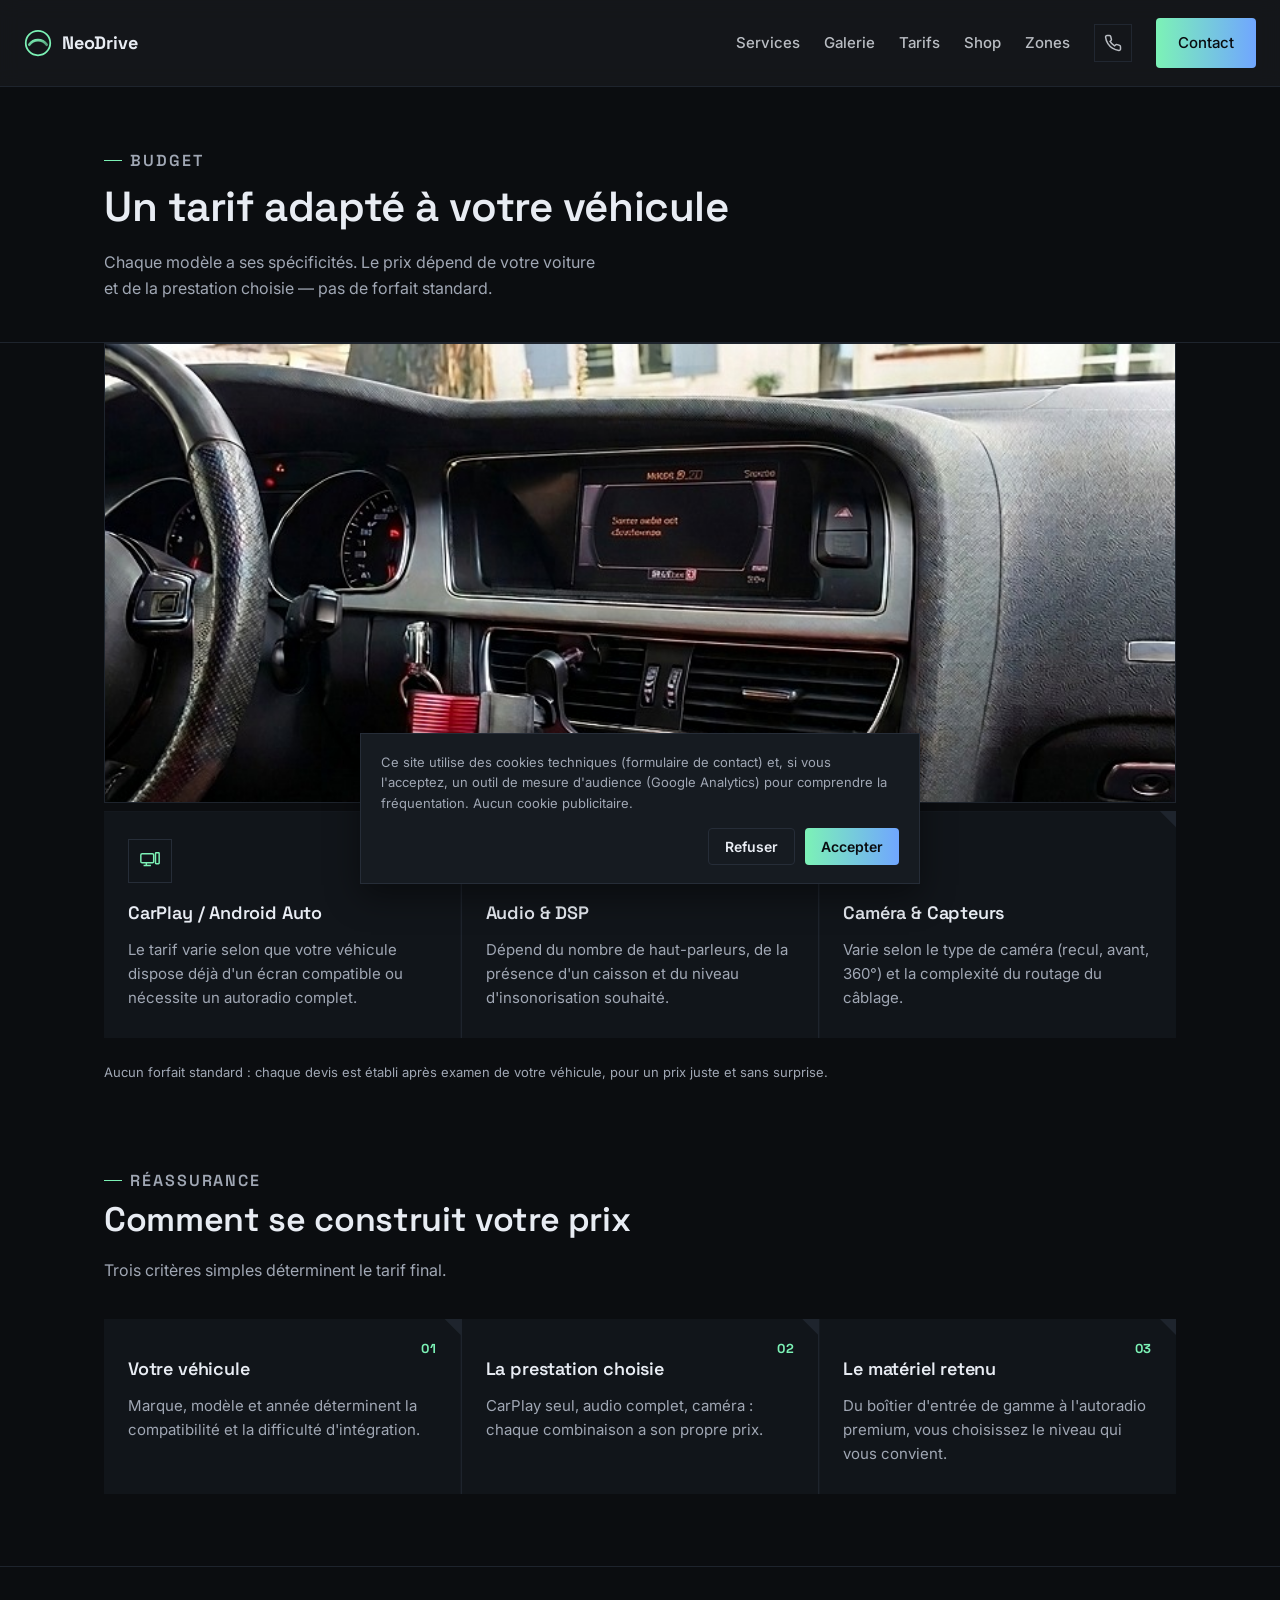
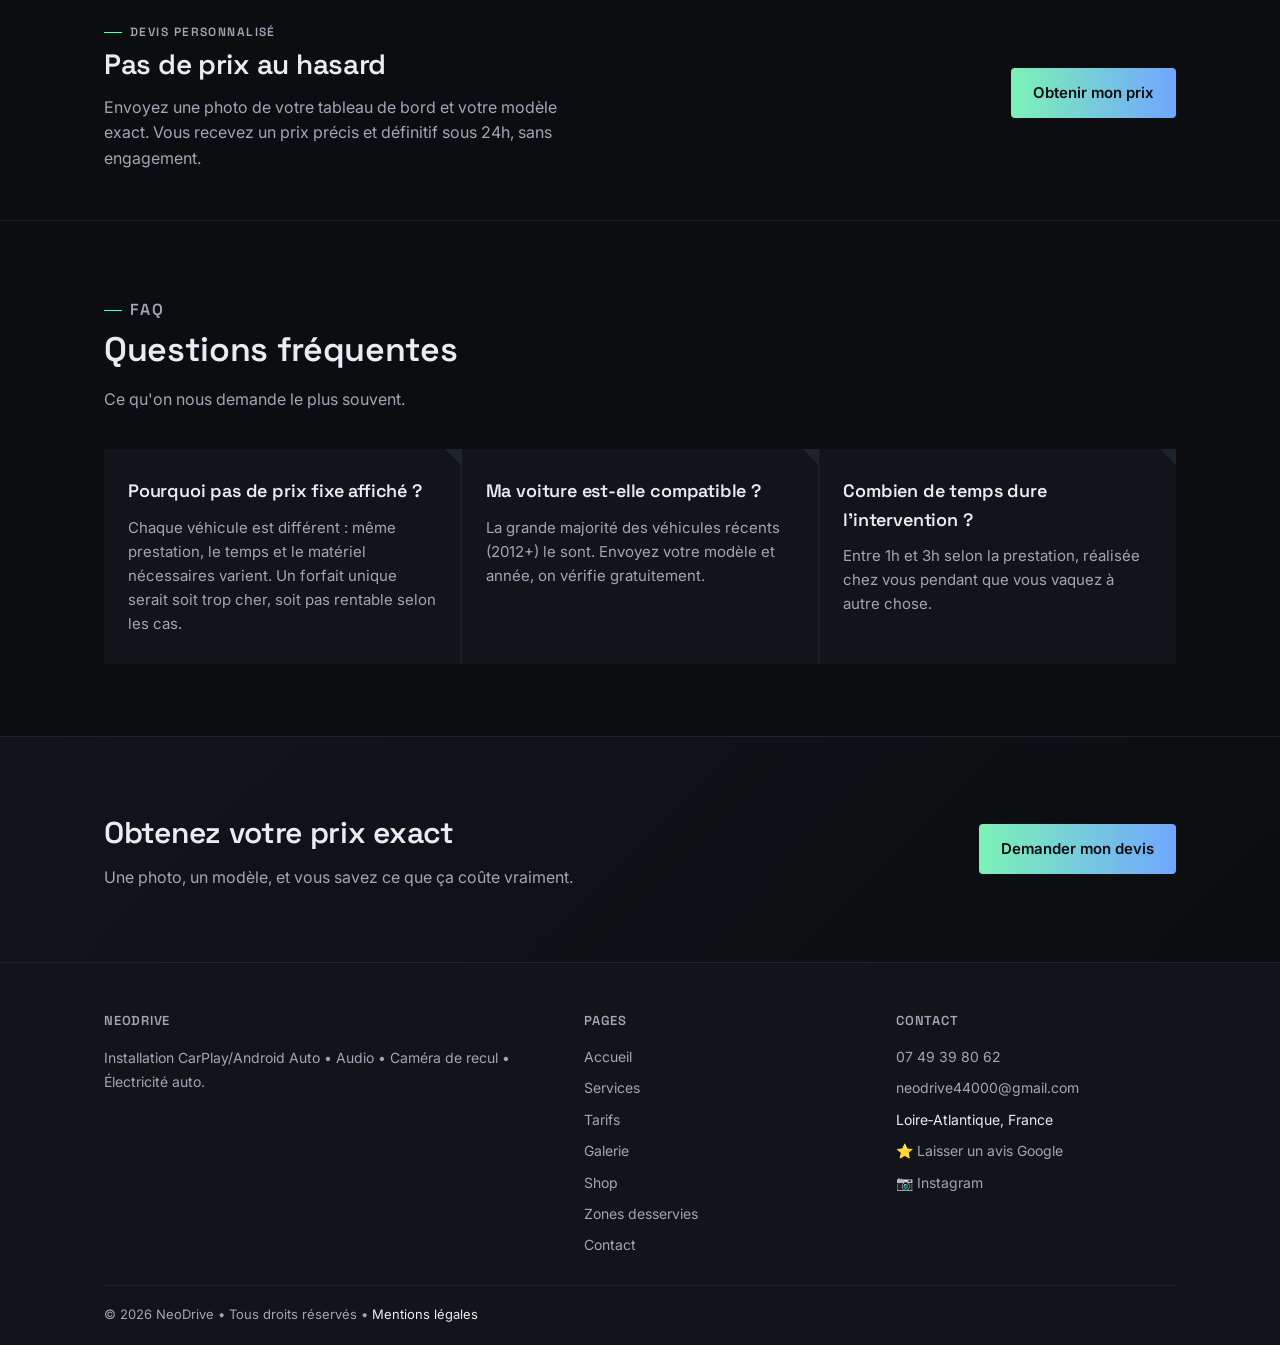
<file: neodrive-github_1/pricing.html>
<!DOCTYPE html>
<html lang="fr">
<head>
  <meta charset="utf-8" />
  <meta name="viewport" content="width=device-width, initial-scale=1" />
  <title>Tarif CarPlay & Audio selon votre véhicule · NeoDrive Nantes</title>
  <meta name="description" content="Le prix dépend de votre véhicule : devis personnalisé gratuit sous 24h pour CarPlay, autoradio Android et audio DSP en Loire-Atlantique.">
  <link rel="canonical" href="https://neodrive.autos/pricing.html">

  <meta property="og:type" content="website">
  <meta property="og:title" content="Tarif selon votre véhicule · NeoDrive">
  <meta property="og:description" content="Le prix dépend de votre véhicule : devis personnalisé gratuit sous 24h.">
  <meta property="og:image" content="https://neodrive.autos/assets/img/og-image.jpg">
  <meta property="og:url" content="https://neodrive.autos/pricing.html">
  <meta property="og:locale" content="fr_FR">
  <meta name="twitter:card" content="summary_large_image">
  <meta name="twitter:title" content="Tarif selon votre véhicule · NeoDrive">
  <meta name="twitter:image" content="https://neodrive.autos/assets/img/og-image.jpg">

  <link rel="preconnect" href="https://fonts.gstatic.com" crossorigin>
  <link href="https://fonts.googleapis.com/css2?family=Inter:wght@400;500;600;700;800&family=Space+Grotesk:wght@500;600;700&display=swap" rel="stylesheet">
  <link rel="icon" href="assets/img/favicon.svg" type="image/svg+xml">
  <link rel="icon" href="assets/img/favicon-32x32.png" sizes="32x32" type="image/png">
  <link rel="icon" href="assets/img/favicon-16x16.png" sizes="16x16" type="image/png">
  <link rel="apple-touch-icon" href="assets/img/apple-touch-icon.png">
  <link rel="manifest" href="site.webmanifest">
  <meta name="theme-color" content="#0b0d10">
  <link rel="stylesheet" href="assets/css/style.css">
  <!-- Google Analytics 4 — chargé uniquement après consentement cookies (voir main.js) -->
  <script>
    window.GA_MEASUREMENT_ID = 'G-XXXXXXXXXX'; // ⚠️ à remplacer par ton ID de mesure GA4
  </script>
</head>
<body>
<header class="site-header">
  <a href="index.html" class="logo">
    <svg width="28" height="28" viewBox="0 0 64 64" aria-hidden="true">
      <defs>
        <linearGradient id="g" x1="0" x2="1" y1="0" y2="1">
          <stop offset="0%" stop-color="currentColor" stop-opacity="1"/>
          <stop offset="100%" stop-color="currentColor" stop-opacity=".6"/>
        </linearGradient>
      </defs>
      <circle cx="32" cy="32" r="28" fill="none" stroke="currentColor" stroke-width="4"/>
      <path d="M12 36c10-14 30-14 40 0" fill="none" stroke="url(#g)" stroke-width="6" stroke-linecap="round"/>
    </svg>
    <span>NeoDrive</span>
  </a>
  <nav id="nav" class="nav">
    <a href="services.html">Services</a>
    <a href="gallery.html">Galerie</a>
    <a href="pricing.html">Tarifs</a>
    <a href="shop.html">Shop</a>
    <a href="zones.html">Zones</a>
    <a href="tel:+33749398062" class="nav-phone" aria-label="Appeler NeoDrive">
      <svg width="18" height="18" viewBox="0 0 24 24" fill="none" stroke="currentColor" stroke-width="2"><path d="M22 16.92v3a2 2 0 0 1-2.18 2 19.79 19.79 0 0 1-8.63-3.07 19.5 19.5 0 0 1-6-6 19.79 19.79 0 0 1-3.07-8.67A2 2 0 0 1 4.11 2h3a2 2 0 0 1 2 1.72c.127.96.361 1.903.7 2.81a2 2 0 0 1-.45 2.11L8.09 9.91a16 16 0 0 0 6 6l1.27-1.27a2 2 0 0 1 2.11-.45c.907.339 1.85.573 2.81.7A2 2 0 0 1 22 16.92z"/></svg>
    </a>
    <a href="contact.html" class="btn btn-primary">Contact</a>
  </nav>
  <button class="nav-toggle" aria-label="Ouvrir le menu" onclick="toggleNav()">
    <span></span><span></span><span></span>
  </button>
</header>
<main>

<section class="page-head">
  <div class="container">
    <p class="eyebrow">Budget</p>
    <h1>Un tarif adapté à votre véhicule</h1>
    <p>Chaque modèle a ses spécificités. Le prix dépend de votre voiture et de la prestation choisie — pas de forfait standard.</p>
  </div>
</section>

<section class="container">
  <figure class="service-hero">
    <img src="assets/img/audi-a5-avant.jpg" alt="Tableau de bord Audi A5 avant installation" loading="lazy">
  </figure>
</section>

<section class="container">
<div class="grid-3">
  <div class="card">
    <div class="card-icon">
      <svg width="22" height="22" viewBox="0 0 24 24" fill="none" stroke="currentColor" stroke-width="1.6"><rect x="2" y="4" width="14" height="10" rx="1.4"/><rect x="18" y="3" width="4" height="12" rx="0.8"/><path d="M5 17h8M8 14v3"/></svg>
    </div>
    <h3>CarPlay / Android Auto</h3>
    <p>Le tarif varie selon que votre véhicule dispose déjà d'un écran compatible ou nécessite un autoradio complet.</p>
  </div>
  <div class="card">
    <div class="card-icon">
      <svg width="22" height="22" viewBox="0 0 24 24" fill="none" stroke="currentColor" stroke-width="1.6"><path d="M9 18V6l9-2v12"/><circle cx="6" cy="18" r="3"/><circle cx="18" cy="16" r="3"/></svg>
    </div>
    <h3>Audio & DSP</h3>
    <p>Dépend du nombre de haut-parleurs, de la présence d'un caisson et du niveau d'insonorisation souhaité.</p>
  </div>
  <div class="card">
    <div class="card-icon">
      <svg width="22" height="22" viewBox="0 0 24 24" fill="none" stroke="currentColor" stroke-width="1.6"><rect x="2" y="7" width="14" height="10" rx="2"/><path d="M16 10l6-3v10l-6-3"/></svg>
    </div>
    <h3>Caméra & Capteurs</h3>
    <p>Varie selon le type de caméra (recul, avant, 360°) et la complexité du routage du câblage.</p>
  </div>
</div>
</section>
<p class="container muted" style="font-size:13px;margin-top:24px;padding-bottom:8px">Aucun forfait standard : chaque devis est établi après examen de votre véhicule, pour un prix juste et sans surprise.</p>

<section class="features">
  <div class="container">
    <div class="section-title">
      <p class="eyebrow">Réassurance</p>
      <h2>Comment se construit votre prix</h2>
      <p>Trois critères simples déterminent le tarif final.</p>
    </div>
    <div class="grid-3">
      <div class="card step">
        <span class="step-num">01</span>
        <h3>Votre véhicule</h3>
        <p>Marque, modèle et année déterminent la compatibilité et la difficulté d'intégration.</p>
      </div>
      <div class="card step">
        <span class="step-num">02</span>
        <h3>La prestation choisie</h3>
        <p>CarPlay seul, audio complet, caméra : chaque combinaison a son propre prix.</p>
      </div>
      <div class="card step">
        <span class="step-num">03</span>
        <h3>Le matériel retenu</h3>
        <p>Du boîtier d'entrée de gamme à l'autoradio premium, vous choisissez le niveau qui vous convient.</p>
      </div>
    </div>
  </div>
</section>

<section class="shop-teaser" style="border-top:1px solid var(--border)">
  <div class="container shop-teaser-inner">
    <div>
      <p class="eyebrow">Devis personnalisé</p>
      <h2>Pas de prix au hasard</h2>
      <p>Envoyez une photo de votre tableau de bord et votre modèle exact. Vous recevez un prix précis et définitif sous 24h, sans engagement.</p>
    </div>
    <a class="btn btn-primary" href="contact.html">Obtenir mon prix</a>
  </div>
</section>

<section class="features" style="border-top:1px solid var(--border)">
  <div class="container">
    <div class="section-title">
      <p class="eyebrow">FAQ</p>
      <h2>Questions fréquentes</h2>
      <p>Ce qu'on nous demande le plus souvent.</p>
    </div>
    <div class="grid-3">
      <div class="card">
        <h3>Pourquoi pas de prix fixe affiché ?</h3>
        <p>Chaque véhicule est différent : même prestation, le temps et le matériel nécessaires varient. Un forfait unique serait soit trop cher, soit pas rentable selon les cas.</p>
      </div>
      <div class="card">
        <h3>Ma voiture est-elle compatible ?</h3>
        <p>La grande majorité des véhicules récents (2012+) le sont. Envoyez votre modèle et année, on vérifie gratuitement.</p>
      </div>
      <div class="card">
        <h3>Combien de temps dure l'intervention ?</h3>
        <p>Entre 1h et 3h selon la prestation, réalisée chez vous pendant que vous vaquez à autre chose.</p>
      </div>
    </div>
  </div>
</section>

<section class="cta-band">
  <div class="container">
    <div class="cta-band-text">
      <h2>Obtenez votre prix exact</h2>
      <p>Une photo, un modèle, et vous savez ce que ça coûte vraiment.</p>
    </div>
    <a class="btn btn-primary" href="contact.html">Demander mon devis</a>
  </div>
</section>

</main>
<footer class="site-footer">
  <div class="container">
    <div class="footer-grid">
      <div>
        <h4>NeoDrive</h4>
        <p>Installation CarPlay/Android Auto • Audio • Caméra de recul • Électricité auto.</p>
      </div>
      <div>
        <h4>Pages</h4>
        <ul>
          <li><a href="index.html">Accueil</a></li>
          <li><a href="services.html">Services</a></li>
          <li><a href="pricing.html">Tarifs</a></li>
          <li><a href="gallery.html">Galerie</a></li>
          <li><a href="shop.html">Shop</a></li>
          <li><a href="zones.html">Zones desservies</a></li>
          <li><a href="contact.html">Contact</a></li>
        </ul>
      </div>
      <div>
        <h4>Contact</h4>
        <ul>
          <li><a href="tel:+33749398062">07 49 39 80 62</a></li>
          <li><a href="mailto:neodrive44000@gmail.com">neodrive44000@gmail.com</a></li>
          <li>Loire‑Atlantique, France</li>
          <li>⭐ <a href="https://share.google/EEXzFUX2sjVwAdNpD" target="_blank" rel="noopener">Laisser un avis Google</a></li>
          <li>📷 <a href="https://www.instagram.com/neodr.ive" target="_blank" rel="noopener">Instagram</a></li>
        </ul>
      </div>
    </div>
    <div class="legal">© 2026 NeoDrive • Tous droits réservés • <a href="mentions-legales.html">Mentions légales</a></div>
  </div>
</footer>
<script src="assets/js/main.js"></script>
</body>
</html>
</file>
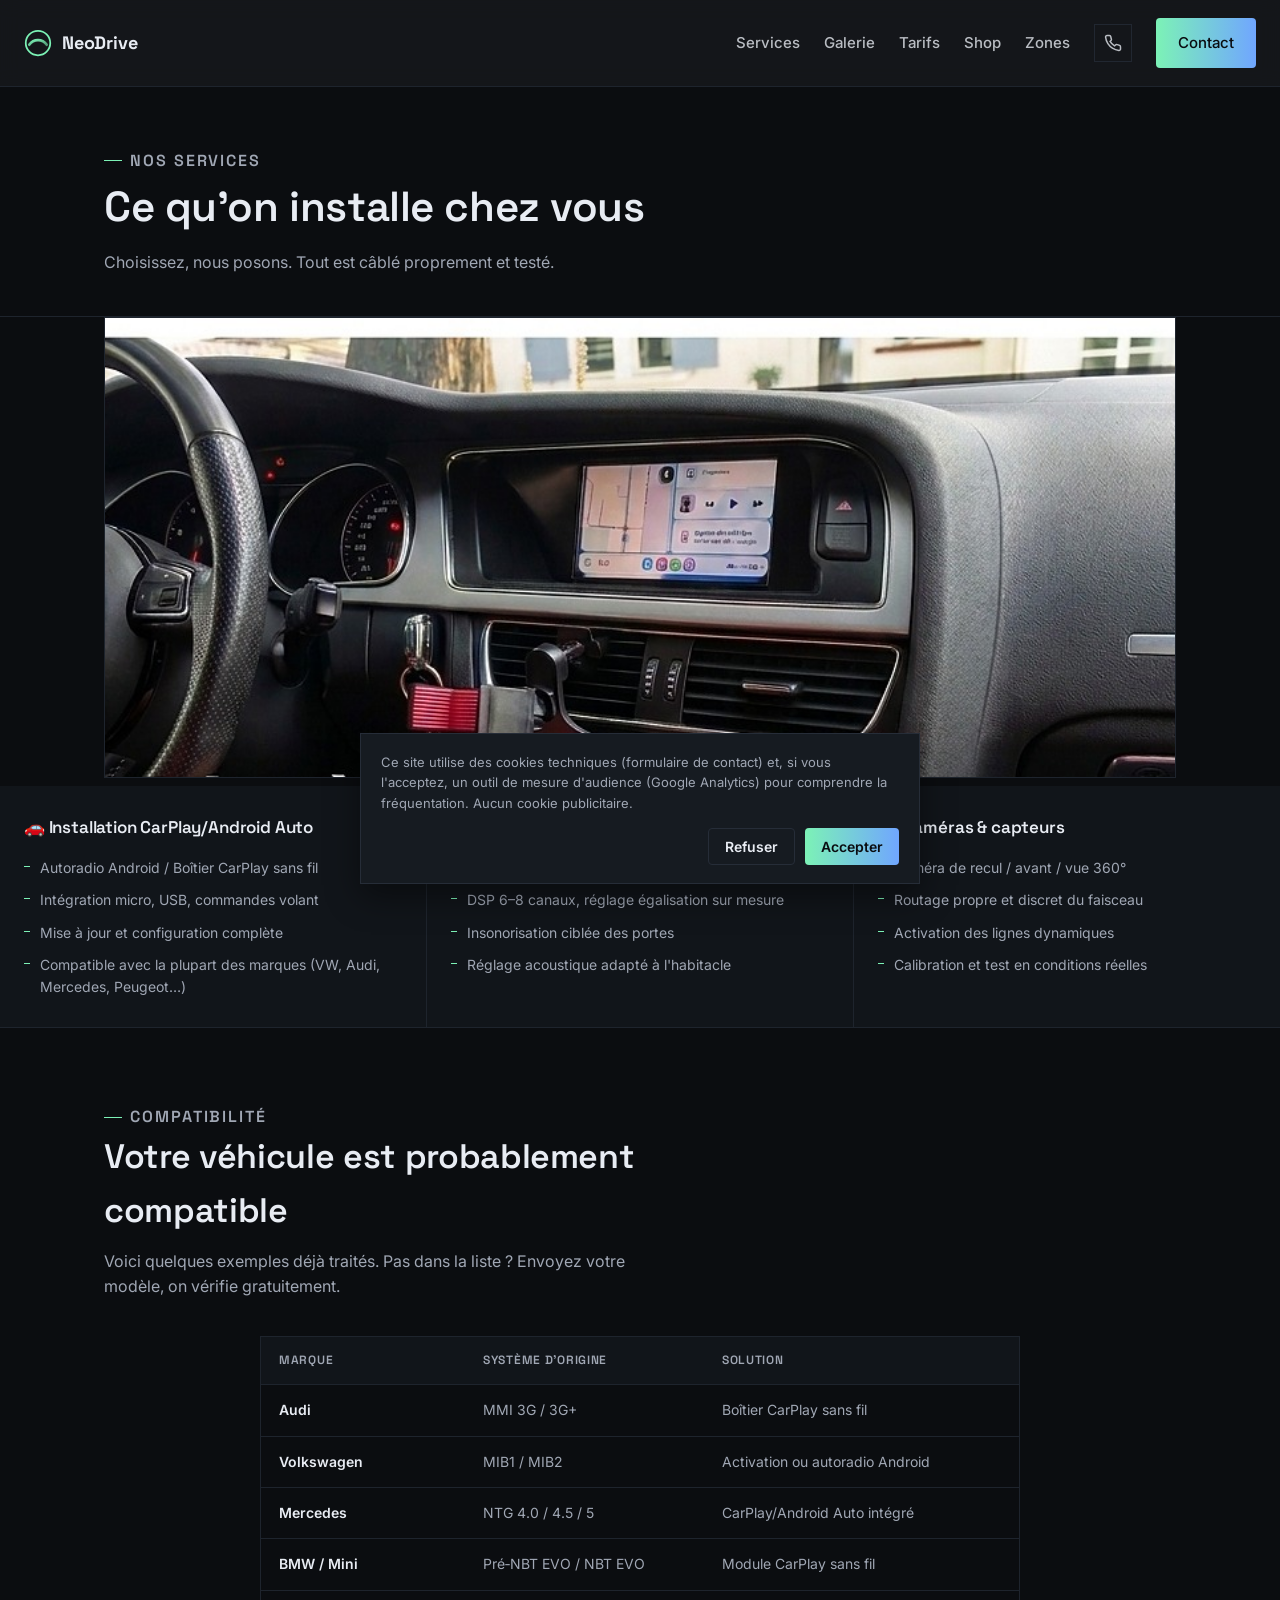
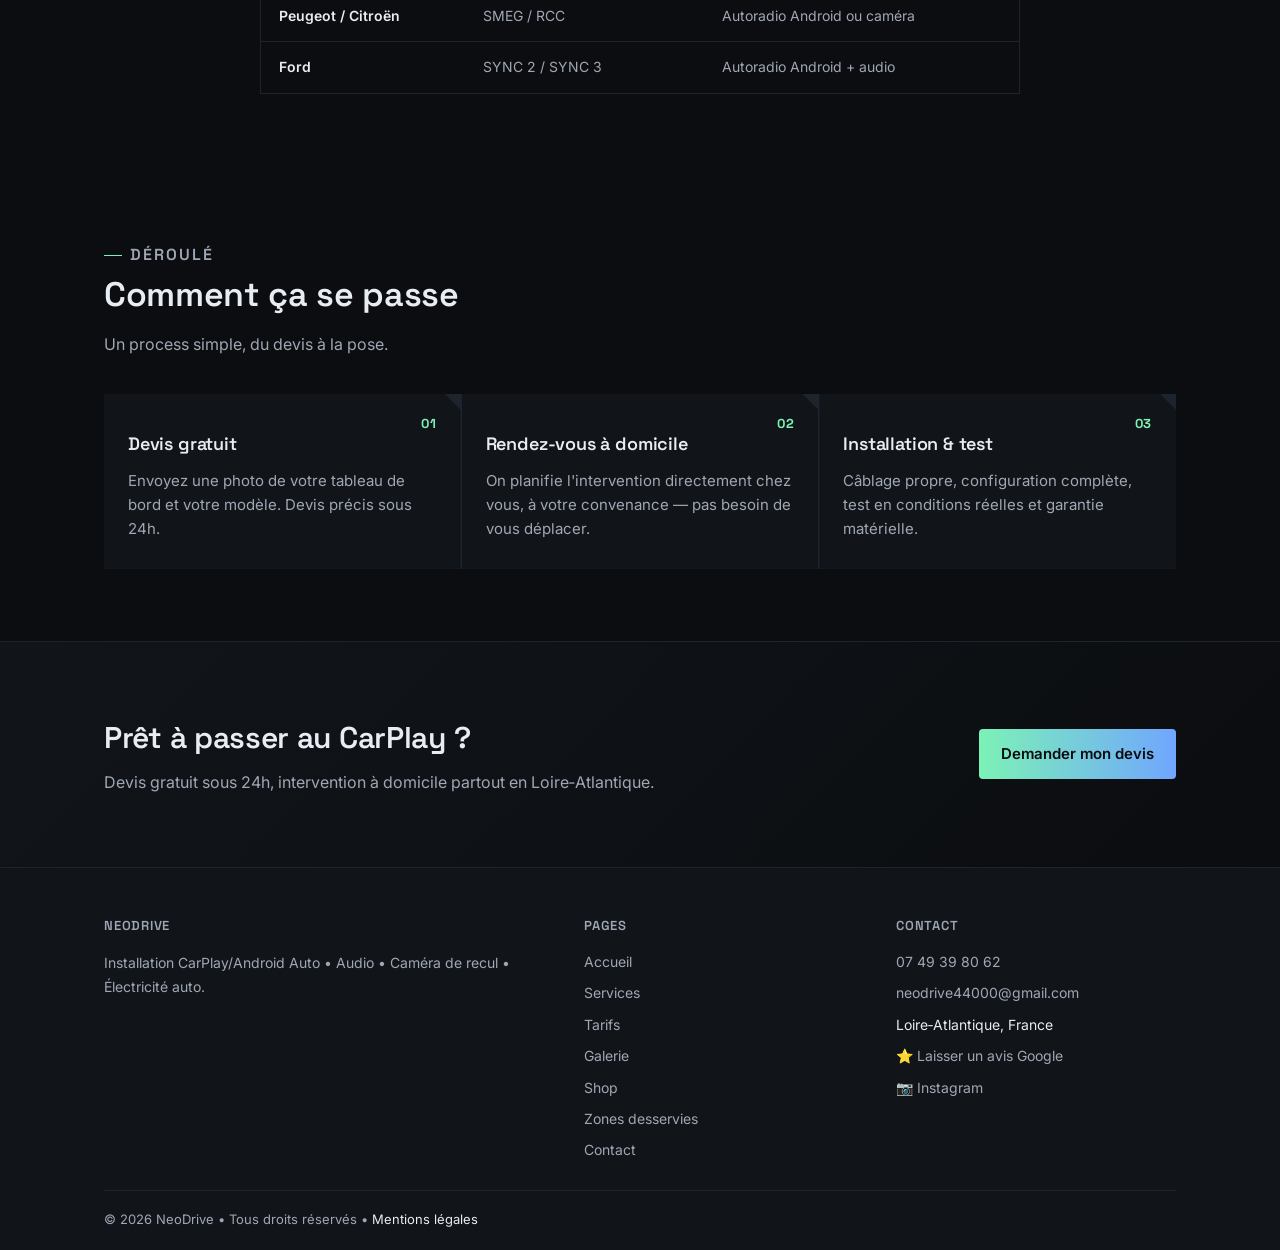
<file: neodrive-github_1/services.html>
<!DOCTYPE html>
<html lang="fr">
<head>
  <meta charset="utf-8" />
  <meta name="viewport" content="width=device-width, initial-scale=1" />
  <title>Services CarPlay, Audio & Caméra à domicile · NeoDrive Nantes</title>
  <meta name="description" content="CarPlay/Android Auto, audio DSP, caméra de recul : nos prestations détaillées, posées chez vous en Loire-Atlantique avec garantie matérielle.">
  <link rel="canonical" href="https://neodrive.autos/services.html">

  <meta property="og:type" content="website">
  <meta property="og:title" content="Services CarPlay, Audio & Caméra · NeoDrive">
  <meta property="og:description" content="CarPlay/Android Auto, audio DSP, caméra de recul : nos prestations détaillées, posées chez vous en Loire-Atlantique.">
  <meta property="og:image" content="https://neodrive.autos/assets/img/og-image.jpg">
  <meta property="og:url" content="https://neodrive.autos/services.html">
  <meta property="og:locale" content="fr_FR">
  <meta name="twitter:card" content="summary_large_image">
  <meta name="twitter:title" content="Services CarPlay, Audio & Caméra · NeoDrive">
  <meta name="twitter:image" content="https://neodrive.autos/assets/img/og-image.jpg">

  <link rel="preconnect" href="https://fonts.gstatic.com" crossorigin>
  <link href="https://fonts.googleapis.com/css2?family=Inter:wght@400;500;600;700;800&family=Space+Grotesk:wght@500;600;700&display=swap" rel="stylesheet">
  <link rel="icon" href="assets/img/favicon.svg" type="image/svg+xml">
  <link rel="icon" href="assets/img/favicon-32x32.png" sizes="32x32" type="image/png">
  <link rel="icon" href="assets/img/favicon-16x16.png" sizes="16x16" type="image/png">
  <link rel="apple-touch-icon" href="assets/img/apple-touch-icon.png">
  <link rel="manifest" href="site.webmanifest">
  <meta name="theme-color" content="#0b0d10">
  <link rel="stylesheet" href="assets/css/style.css">
  <!-- Google Analytics 4 — chargé uniquement après consentement cookies (voir main.js) -->
  <script>
    window.GA_MEASUREMENT_ID = 'G-XXXXXXXXXX'; // ⚠️ à remplacer par ton ID de mesure GA4
  </script>
</head>
<body>
<header class="site-header">
  <a href="index.html" class="logo">
    <svg width="28" height="28" viewBox="0 0 64 64" aria-hidden="true">
      <defs>
        <linearGradient id="g" x1="0" x2="1" y1="0" y2="1">
          <stop offset="0%" stop-color="currentColor" stop-opacity="1"/>
          <stop offset="100%" stop-color="currentColor" stop-opacity=".6"/>
        </linearGradient>
      </defs>
      <circle cx="32" cy="32" r="28" fill="none" stroke="currentColor" stroke-width="4"/>
      <path d="M12 36c10-14 30-14 40 0" fill="none" stroke="url(#g)" stroke-width="6" stroke-linecap="round"/>
    </svg>
    <span>NeoDrive</span>
  </a>
  <nav id="nav" class="nav">
    <a href="services.html">Services</a>
    <a href="gallery.html">Galerie</a>
    <a href="pricing.html">Tarifs</a>
    <a href="shop.html">Shop</a>
    <a href="zones.html">Zones</a>
    <a href="tel:+33749398062" class="nav-phone" aria-label="Appeler NeoDrive">
      <svg width="18" height="18" viewBox="0 0 24 24" fill="none" stroke="currentColor" stroke-width="2"><path d="M22 16.92v3a2 2 0 0 1-2.18 2 19.79 19.79 0 0 1-8.63-3.07 19.5 19.5 0 0 1-6-6 19.79 19.79 0 0 1-3.07-8.67A2 2 0 0 1 4.11 2h3a2 2 0 0 1 2 1.72c.127.96.361 1.903.7 2.81a2 2 0 0 1-.45 2.11L8.09 9.91a16 16 0 0 0 6 6l1.27-1.27a2 2 0 0 1 2.11-.45c.907.339 1.85.573 2.81.7A2 2 0 0 1 22 16.92z"/></svg>
    </a>
    <a href="contact.html" class="btn btn-primary">Contact</a>
  </nav>
  <button class="nav-toggle" aria-label="Ouvrir le menu" onclick="toggleNav()">
    <span></span><span></span><span></span>
  </button>
</header>
<main>

<section class="page-head">
  <div class="container">
    <p class="eyebrow">Nos services</p>
    <h1>Ce qu'on installe chez vous</h1>
    <p>Choisissez, nous posons. Tout est câblé proprement et testé.</p>
  </div>
</section>

<section class="container">
  <figure class="service-hero">
    <img src="assets/img/audi-a5-apres.jpg" alt="Écran CarPlay installé sur Audi A5" loading="lazy">
  </figure>
</section>

<section class="service-list">
  <article class="service">
    <h3>🚗 Installation CarPlay/Android Auto</h3>
    <ul>
      <li>Autoradio Android / Boîtier CarPlay sans fil</li>
      <li>Intégration micro, USB, commandes volant</li>
      <li>Mise à jour et configuration complète</li>
      <li>Compatible avec la plupart des marques (VW, Audi, Mercedes, Peugeot…)</li>
    </ul>
  </article>
  <article class="service">
    <h3>🔊 Amélioration audio & DSP</h3>
    <ul>
      <li>HP avant/arrière, subwoofer compact</li>
      <li>DSP 6–8 canaux, réglage égalisation sur mesure</li>
      <li>Insonorisation ciblée des portes</li>
      <li>Réglage acoustique adapté à l'habitacle</li>
    </ul>
  </article>
  <article class="service">
    <h3>📷 Caméras & capteurs</h3>
    <ul>
      <li>Caméra de recul / avant / vue 360°</li>
      <li>Routage propre et discret du faisceau</li>
      <li>Activation des lignes dynamiques</li>
      <li>Calibration et test en conditions réelles</li>
    </ul>
  </article>
</section>

<section class="compat">
  <div class="container">
    <div class="section-title">
      <p class="eyebrow">Compatibilité</p>
      <h2>Votre véhicule est probablement compatible</h2>
      <p>Voici quelques exemples déjà traités. Pas dans la liste ? Envoyez votre modèle, on vérifie gratuitement.</p>
    </div>
    <div class="compat-table">
      <div class="compat-row compat-head">
        <span>Marque</span>
        <span>Système d'origine</span>
        <span>Solution</span>
      </div>
      <div class="compat-row">
        <span>Audi</span>
        <span>MMI 3G / 3G+</span>
        <span>Boîtier CarPlay sans fil</span>
      </div>
      <div class="compat-row">
        <span>Volkswagen</span>
        <span>MIB1 / MIB2</span>
        <span>Activation ou autoradio Android</span>
      </div>
      <div class="compat-row">
        <span>Mercedes</span>
        <span>NTG 4.0 / 4.5 / 5</span>
        <span>CarPlay/Android Auto intégré</span>
      </div>
      <div class="compat-row">
        <span>BMW / Mini</span>
        <span>Pré‑NBT EVO / NBT EVO</span>
        <span>Module CarPlay sans fil</span>
      </div>
      <div class="compat-row">
        <span>Peugeot / Citroën</span>
        <span>SMEG / RCC</span>
        <span>Autoradio Android ou caméra</span>
      </div>
      <div class="compat-row">
        <span>Ford</span>
        <span>SYNC 2 / SYNC 3</span>
        <span>Autoradio Android + audio</span>
      </div>
    </div>
  </div>
</section>

<section class="features">
  <div class="container">
    <div class="section-title">
      <p class="eyebrow">Déroulé</p>
      <h2>Comment ça se passe</h2>
      <p>Un process simple, du devis à la pose.</p>
    </div>
    <div class="grid-3">
      <div class="card step">
        <span class="step-num">01</span>
        <h3>Devis gratuit</h3>
        <p>Envoyez une photo de votre tableau de bord et votre modèle. Devis précis sous 24h.</p>
      </div>
      <div class="card step">
        <span class="step-num">02</span>
        <h3>Rendez‑vous à domicile</h3>
        <p>On planifie l'intervention directement chez vous, à votre convenance — pas besoin de vous déplacer.</p>
      </div>
      <div class="card step">
        <span class="step-num">03</span>
        <h3>Installation & test</h3>
        <p>Câblage propre, configuration complète, test en conditions réelles et garantie matérielle.</p>
      </div>
    </div>
  </div>
</section>

<section class="cta-band">
  <div class="container">
    <div class="cta-band-text">
      <h2>Prêt à passer au CarPlay ?</h2>
      <p>Devis gratuit sous 24h, intervention à domicile partout en Loire‑Atlantique.</p>
    </div>
    <a class="btn btn-primary" href="contact.html">Demander mon devis</a>
  </div>
</section>

</main>
<footer class="site-footer">
  <div class="container">
    <div class="footer-grid">
      <div>
        <h4>NeoDrive</h4>
        <p>Installation CarPlay/Android Auto • Audio • Caméra de recul • Électricité auto.</p>
      </div>
      <div>
        <h4>Pages</h4>
        <ul>
          <li><a href="index.html">Accueil</a></li>
          <li><a href="services.html">Services</a></li>
          <li><a href="pricing.html">Tarifs</a></li>
          <li><a href="gallery.html">Galerie</a></li>
          <li><a href="shop.html">Shop</a></li>
          <li><a href="zones.html">Zones desservies</a></li>
          <li><a href="contact.html">Contact</a></li>
        </ul>
      </div>
      <div>
        <h4>Contact</h4>
        <ul>
          <li><a href="tel:+33749398062">07 49 39 80 62</a></li>
          <li><a href="mailto:neodrive44000@gmail.com">neodrive44000@gmail.com</a></li>
          <li>Loire‑Atlantique, France</li>
          <li>⭐ <a href="https://share.google/EEXzFUX2sjVwAdNpD" target="_blank" rel="noopener">Laisser un avis Google</a></li>
          <li>📷 <a href="https://www.instagram.com/neodr.ive" target="_blank" rel="noopener">Instagram</a></li>
        </ul>
      </div>
    </div>
    <div class="legal">© 2026 NeoDrive • Tous droits réservés • <a href="mentions-legales.html">Mentions légales</a></div>
  </div>
</footer>
<script src="assets/js/main.js"></script>
</body>
</html>
</file>
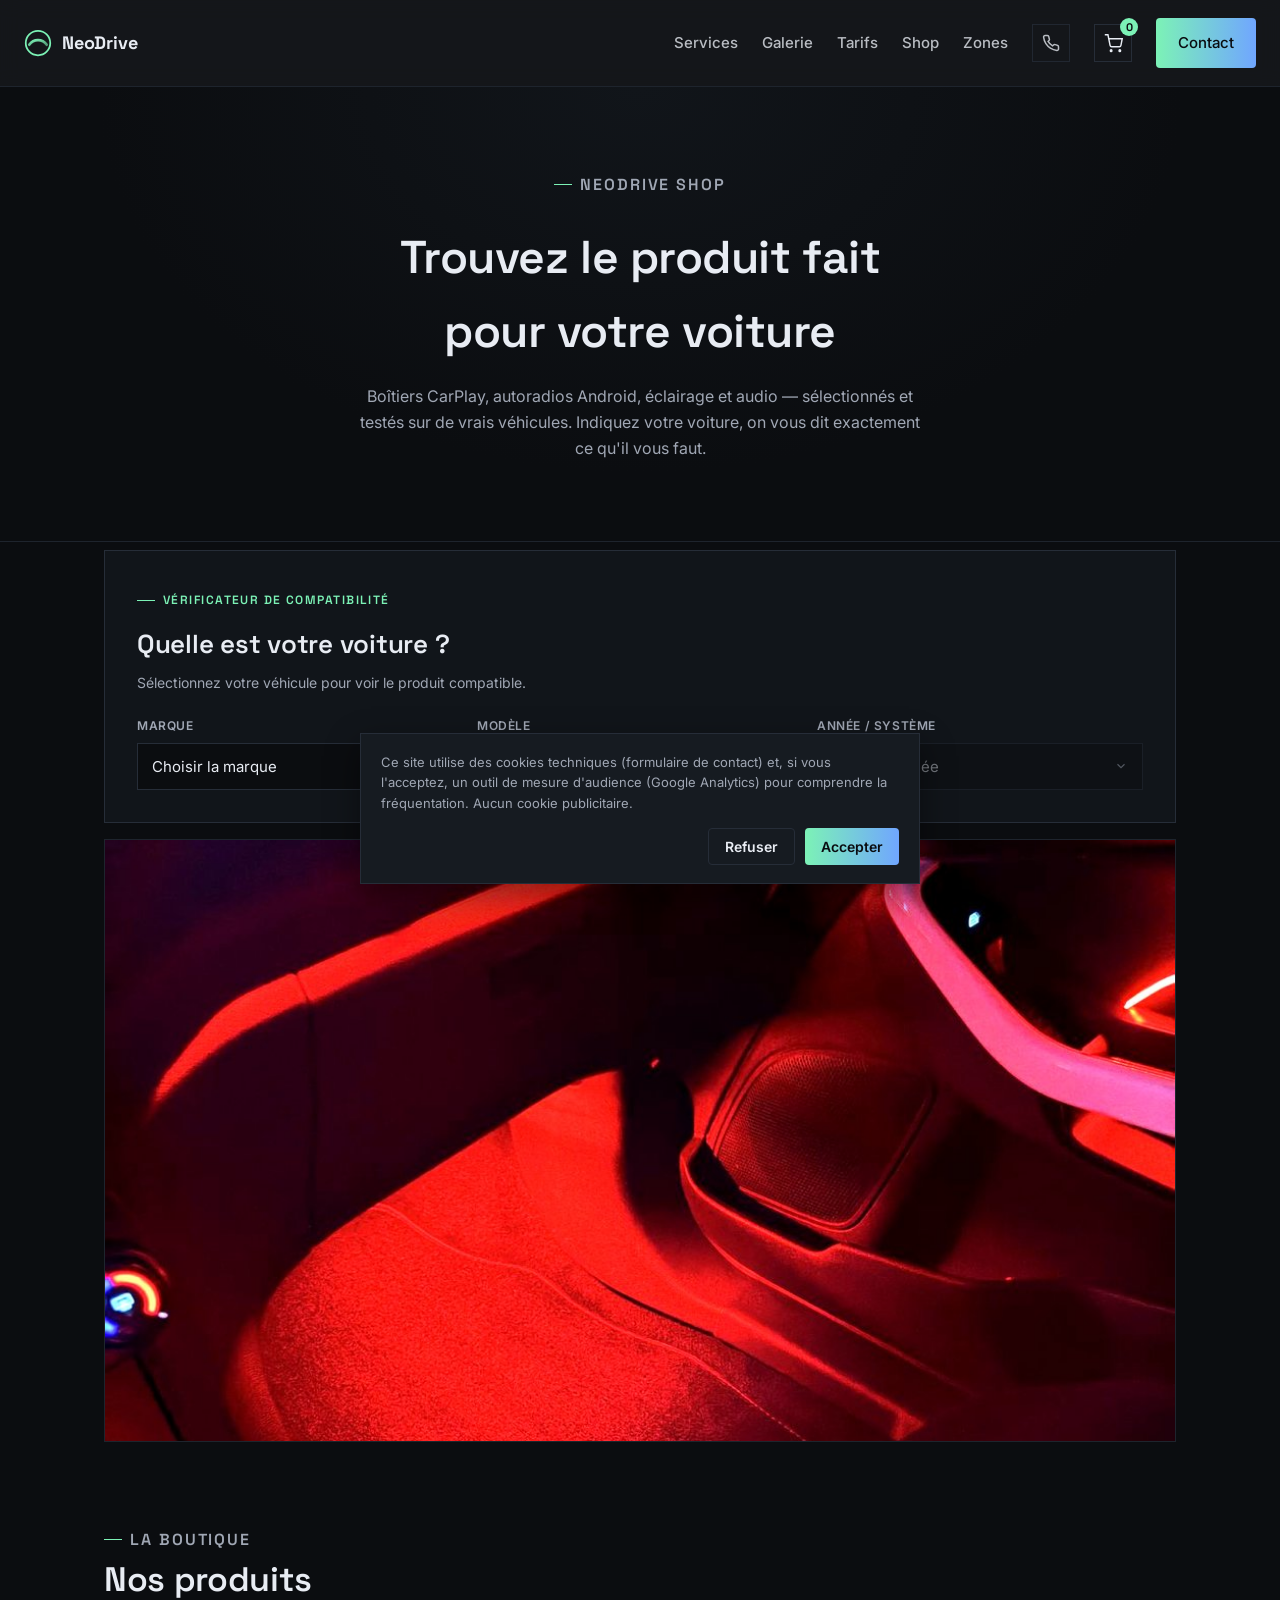
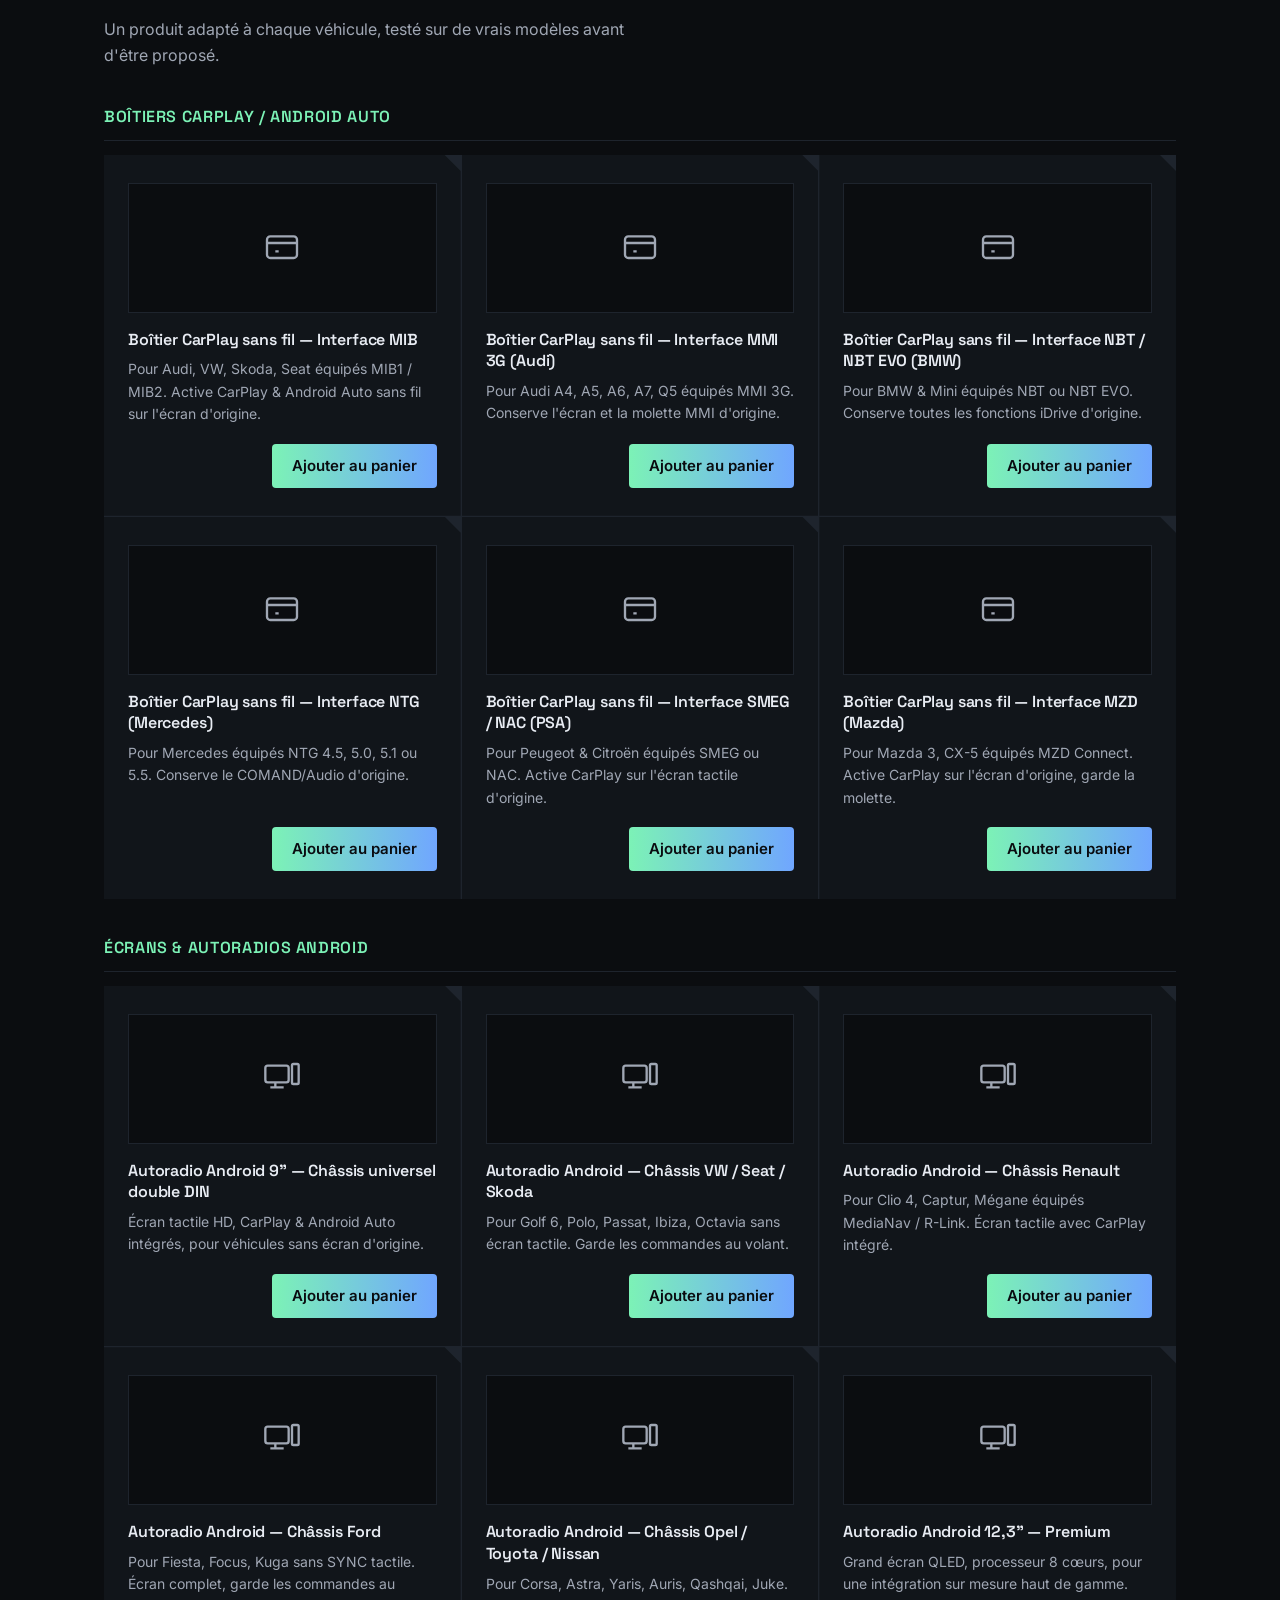
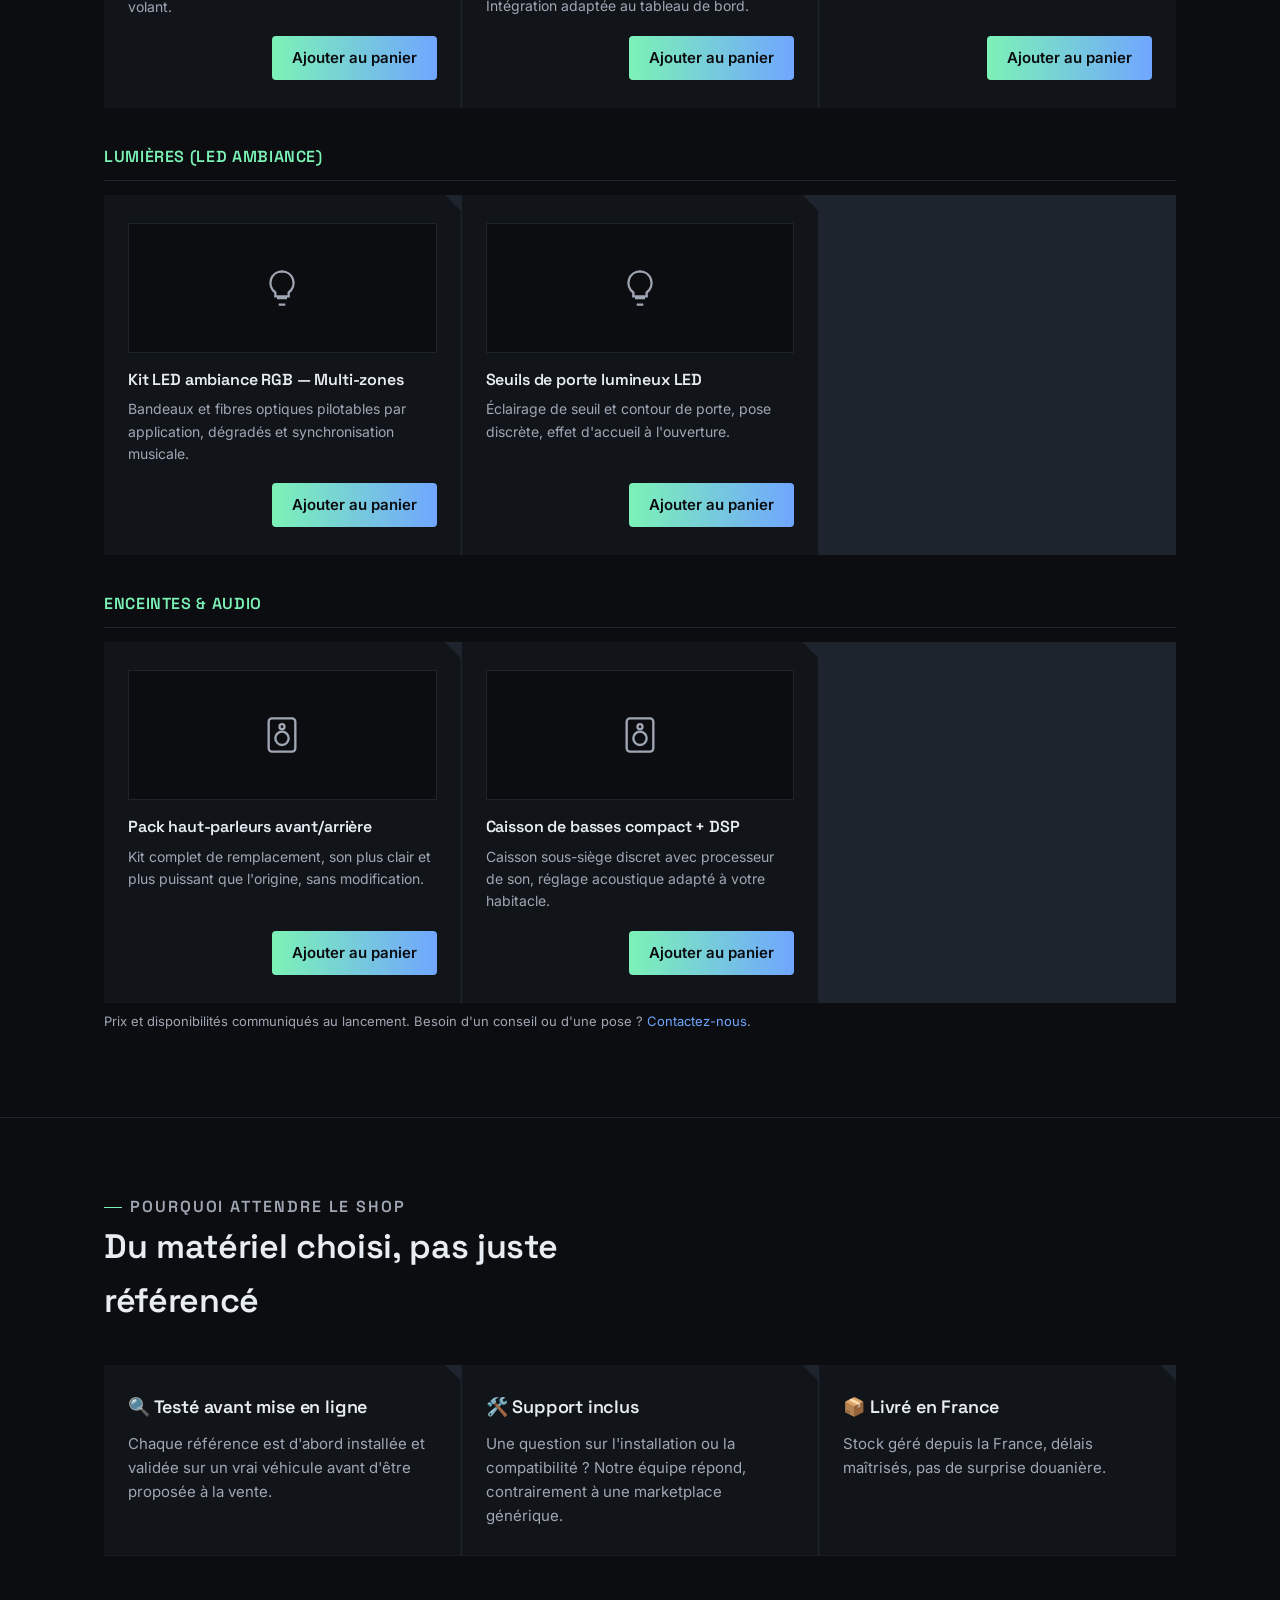
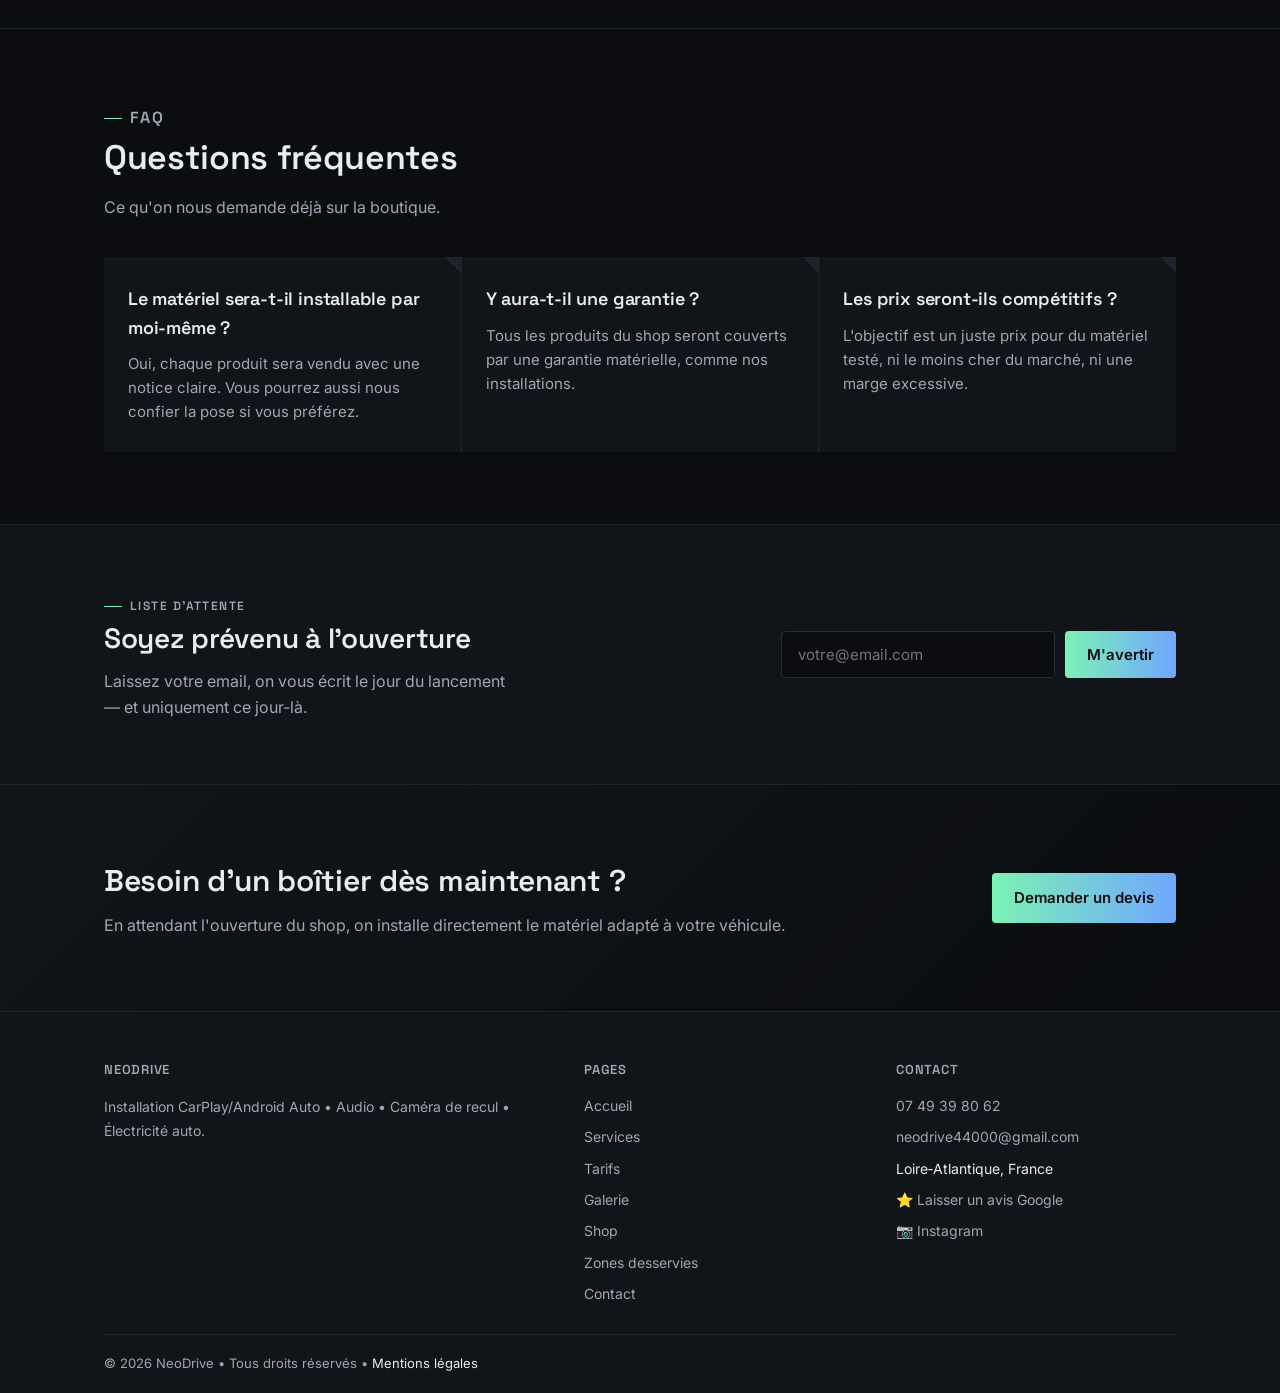
<file: neodrive-github_1/shop.html>
<!DOCTYPE html>
<html lang="fr">
<head>
  <meta charset="utf-8" />
  <meta name="viewport" content="width=device-width, initial-scale=1" />
  <title>NeoDrive Shop · Boîtiers CarPlay, autoradios & audio</title>
  <meta name="description" content="Boutique NeoDrive : boîtiers CarPlay sans fil, autoradios Android, LED et audio. Trouvez le produit compatible avec votre véhicule en quelques clics.">
  <link rel="canonical" href="https://neodrive.autos/shop.html">

  <meta property="og:type" content="website">
  <meta property="og:title" content="NeoDrive Shop · Le produit fait pour votre voiture">
  <meta property="og:description" content="Boîtiers CarPlay, autoradios Android, LED et audio. Trouvez le produit compatible avec votre véhicule.">
  <meta property="og:image" content="https://neodrive.autos/assets/img/og-image.jpg">
  <meta property="og:url" content="https://neodrive.autos/shop.html">
  <meta property="og:locale" content="fr_FR">
  <meta name="twitter:card" content="summary_large_image">
  <meta name="twitter:title" content="NeoDrive Shop · Le produit fait pour votre voiture">
  <meta name="twitter:image" content="https://neodrive.autos/assets/img/og-image.jpg">

  <link rel="preconnect" href="https://fonts.gstatic.com" crossorigin>
  <link href="https://fonts.googleapis.com/css2?family=Inter:wght@400;500;600;700;800&family=Space+Grotesk:wght@500;600;700&display=swap" rel="stylesheet">
  <link rel="icon" href="assets/img/favicon.svg" type="image/svg+xml">
  <link rel="icon" href="assets/img/favicon-32x32.png" sizes="32x32" type="image/png">
  <link rel="icon" href="assets/img/favicon-16x16.png" sizes="16x16" type="image/png">
  <link rel="apple-touch-icon" href="assets/img/apple-touch-icon.png">
  <link rel="manifest" href="site.webmanifest">
  <meta name="theme-color" content="#0b0d10">
  <link rel="stylesheet" href="assets/css/style.css">
  <!-- Google Analytics 4 — chargé uniquement après consentement cookies (voir main.js) -->
  <script>
    window.GA_MEASUREMENT_ID = 'G-XXXXXXXXXX'; // ⚠️ à remplacer par ton ID de mesure GA4
  </script>
</head>
<body>
<header class="site-header">
  <a href="index.html" class="logo">
    <svg width="28" height="28" viewBox="0 0 64 64" aria-hidden="true">
      <defs>
        <linearGradient id="g" x1="0" x2="1" y1="0" y2="1">
          <stop offset="0%" stop-color="currentColor" stop-opacity="1"/>
          <stop offset="100%" stop-color="currentColor" stop-opacity=".6"/>
        </linearGradient>
      </defs>
      <circle cx="32" cy="32" r="28" fill="none" stroke="currentColor" stroke-width="4"/>
      <path d="M12 36c10-14 30-14 40 0" fill="none" stroke="url(#g)" stroke-width="6" stroke-linecap="round"/>
    </svg>
    <span>NeoDrive</span>
  </a>
  <nav id="nav" class="nav">
    <a href="services.html">Services</a>
    <a href="gallery.html">Galerie</a>
    <a href="pricing.html">Tarifs</a>
    <a href="shop.html">Shop</a>
    <a href="zones.html">Zones</a>
    <a href="tel:+33749398062" class="nav-phone" aria-label="Appeler NeoDrive">
      <svg width="18" height="18" viewBox="0 0 24 24" fill="none" stroke="currentColor" stroke-width="2"><path d="M22 16.92v3a2 2 0 0 1-2.18 2 19.79 19.79 0 0 1-8.63-3.07 19.5 19.5 0 0 1-6-6 19.79 19.79 0 0 1-3.07-8.67A2 2 0 0 1 4.11 2h3a2 2 0 0 1 2 1.72c.127.96.361 1.903.7 2.81a2 2 0 0 1-.45 2.11L8.09 9.91a16 16 0 0 0 6 6l1.27-1.27a2 2 0 0 1 2.11-.45c.907.339 1.85.573 2.81.7A2 2 0 0 1 22 16.92z"/></svg>
    </a>
    <button class="nav-cart" id="cart-toggle" aria-label="Ouvrir le panier" onclick="openCart()">
      <svg width="19" height="19" viewBox="0 0 24 24" fill="none" stroke="currentColor" stroke-width="1.8"><circle cx="9" cy="21" r="1"/><circle cx="20" cy="21" r="1"/><path d="M1 1h4l2.68 13.39a2 2 0 0 0 2 1.61h9.72a2 2 0 0 0 2-1.61L23 6H6"/></svg>
      <span class="cart-count" id="cart-count" hidden>0</span>
    </button>
    <a href="contact.html" class="btn btn-primary">Contact</a>
  </nav>
  <button class="nav-toggle" aria-label="Ouvrir le menu" onclick="toggleNav()">
    <span></span><span></span><span></span>
  </button>
</header>
<main>

<section class="shop-hero">
  <div class="container">
    <p class="eyebrow">NeoDrive Shop</p>
    <h1>Trouvez le produit fait pour votre voiture</h1>
    <p>Boîtiers CarPlay, autoradios Android, éclairage et audio — sélectionnés et testés sur de vrais véhicules. Indiquez votre voiture, on vous dit exactement ce qu'il vous faut.</p>
  </div>
</section>

<section class="container">
  <div class="compat-finder" id="compat-finder">
    <div class="compat-finder-head">
      <p class="eyebrow">Vérificateur de compatibilité</p>
      <h2>Quelle est votre voiture ?</h2>
      <p class="muted">Sélectionnez votre véhicule pour voir le produit compatible.</p>
    </div>
    <div class="compat-selects">
      <label class="compat-field">
        <span>Marque</span>
        <select id="compat-marque" aria-label="Marque du véhicule">
          <option value="">Choisir la marque</option>
        </select>
      </label>
      <label class="compat-field">
        <span>Modèle</span>
        <select id="compat-modele" aria-label="Modèle du véhicule" disabled>
          <option value="">Choisir le modèle</option>
        </select>
      </label>
      <label class="compat-field">
        <span>Année / système</span>
        <select id="compat-annee" aria-label="Année du véhicule" disabled>
          <option value="">Choisir l'année</option>
        </select>
      </label>
    </div>
    <div class="compat-result" id="compat-result"></div>
  </div>
</section>

<section class="container">
  <figure class="service-hero service-hero--tall">
    <img src="assets/img/fiesta-led.jpeg" alt="Éclairage ambiant LED installé par NeoDrive" loading="lazy">
  </figure>
</section>

<section class="features" id="produits">
  <div class="container">
    <div class="section-title">
      <p class="eyebrow">La boutique</p>
      <h2>Nos produits</h2>
      <p>Un produit adapté à chaque véhicule, testé sur de vrais modèles avant d'être proposé.</p>
    </div>

    <!-- ================= CATÉGORIE 1 : BOÎTIERS CARPLAY ================= -->
    <h3 class="shop-cat-title">Boîtiers CarPlay / Android Auto</h3>
    <div class="grid-3 shop-products">

      <div class="card product-card">
        <div class="product-thumb">
          <svg width="40" height="40" viewBox="0 0 24 24" fill="none" stroke="currentColor" stroke-width="1.4"><rect x="3" y="5" width="18" height="13" rx="2"/><path d="M3 9h18M8 14h2"/></svg>
        </div>
        <h4>Boîtier CarPlay sans fil — Interface MIB</h4>
        <p>Pour Audi, VW, Skoda, Seat équipés MIB1 / MIB2. Active CarPlay & Android Auto sans fil sur l'écran d'origine.</p>
        <!-- 👇 REMPLACER href="#" PAR VOTRE LIEN DE PAIEMENT 👇 -->
        <div class="product-buy">
          <span class="product-price"><!-- prix à compléter, ex : 119 € --></span>
          <a class="btn btn-primary" href="#">Acheter</a>
        </div>
      </div>

      <div class="card product-card">
        <div class="product-thumb">
          <svg width="40" height="40" viewBox="0 0 24 24" fill="none" stroke="currentColor" stroke-width="1.4"><rect x="3" y="5" width="18" height="13" rx="2"/><path d="M3 9h18M8 14h2"/></svg>
        </div>
        <h4>Boîtier CarPlay sans fil — Interface MMI 3G (Audi)</h4>
        <p>Pour Audi A4, A5, A6, A7, Q5 équipés MMI 3G. Conserve l'écran et la molette MMI d'origine.</p>
        <!-- 👇 REMPLACER href="#" PAR VOTRE LIEN DE PAIEMENT 👇 -->
        <div class="product-buy">
          <span class="product-price"><!-- prix à compléter --></span>
          <a class="btn btn-primary" href="#">Acheter</a>
        </div>
      </div>

      <div class="card product-card">
        <div class="product-thumb">
          <svg width="40" height="40" viewBox="0 0 24 24" fill="none" stroke="currentColor" stroke-width="1.4"><rect x="3" y="5" width="18" height="13" rx="2"/><path d="M3 9h18M8 14h2"/></svg>
        </div>
        <h4>Boîtier CarPlay sans fil — Interface NBT / NBT EVO (BMW)</h4>
        <p>Pour BMW & Mini équipés NBT ou NBT EVO. Conserve toutes les fonctions iDrive d'origine.</p>
        <!-- 👇 REMPLACER href="#" PAR VOTRE LIEN DE PAIEMENT 👇 -->
        <div class="product-buy">
          <span class="product-price"><!-- prix à compléter --></span>
          <a class="btn btn-primary" href="#">Acheter</a>
        </div>
      </div>

      <div class="card product-card">
        <div class="product-thumb">
          <svg width="40" height="40" viewBox="0 0 24 24" fill="none" stroke="currentColor" stroke-width="1.4"><rect x="3" y="5" width="18" height="13" rx="2"/><path d="M3 9h18M8 14h2"/></svg>
        </div>
        <h4>Boîtier CarPlay sans fil — Interface NTG (Mercedes)</h4>
        <p>Pour Mercedes équipés NTG 4.5, 5.0, 5.1 ou 5.5. Conserve le COMAND/Audio d'origine.</p>
        <!-- 👇 REMPLACER href="#" PAR VOTRE LIEN DE PAIEMENT 👇 -->
        <div class="product-buy">
          <span class="product-price"><!-- prix à compléter --></span>
          <a class="btn btn-primary" href="#">Acheter</a>
        </div>
      </div>

      <div class="card product-card">
        <div class="product-thumb">
          <svg width="40" height="40" viewBox="0 0 24 24" fill="none" stroke="currentColor" stroke-width="1.4"><rect x="3" y="5" width="18" height="13" rx="2"/><path d="M3 9h18M8 14h2"/></svg>
        </div>
        <h4>Boîtier CarPlay sans fil — Interface SMEG / NAC (PSA)</h4>
        <p>Pour Peugeot & Citroën équipés SMEG ou NAC. Active CarPlay sur l'écran tactile d'origine.</p>
        <!-- 👇 REMPLACER href="#" PAR VOTRE LIEN DE PAIEMENT 👇 -->
        <div class="product-buy">
          <span class="product-price"><!-- prix à compléter --></span>
          <a class="btn btn-primary" href="#">Acheter</a>
        </div>
      </div>

      <div class="card product-card">
        <div class="product-thumb">
          <svg width="40" height="40" viewBox="0 0 24 24" fill="none" stroke="currentColor" stroke-width="1.4"><rect x="3" y="5" width="18" height="13" rx="2"/><path d="M3 9h18M8 14h2"/></svg>
        </div>
        <h4>Boîtier CarPlay sans fil — Interface MZD (Mazda)</h4>
        <p>Pour Mazda 3, CX-5 équipés MZD Connect. Active CarPlay sur l'écran d'origine, garde la molette.</p>
        <!-- 👇 REMPLACER href="#" PAR VOTRE LIEN DE PAIEMENT 👇 -->
        <div class="product-buy">
          <span class="product-price"><!-- prix à compléter --></span>
          <a class="btn btn-primary" href="#">Acheter</a>
        </div>
      </div>

    </div>

    <!-- ================= CATÉGORIE 2 : ÉCRANS / AUTORADIOS ================= -->
    <h3 class="shop-cat-title">Écrans &amp; autoradios Android</h3>
    <div class="grid-3 shop-products">

      <div class="card product-card">
        <div class="product-thumb">
          <svg width="40" height="40" viewBox="0 0 24 24" fill="none" stroke="currentColor" stroke-width="1.4"><rect x="2" y="4" width="14" height="10" rx="1.4"/><rect x="18" y="3" width="4" height="12" rx="0.8"/><path d="M5 17h8M8 14v3"/></svg>
        </div>
        <h4>Autoradio Android 9" — Châssis universel double DIN</h4>
        <p>Écran tactile HD, CarPlay & Android Auto intégrés, pour véhicules sans écran d'origine.</p>
        <!-- 👇 REMPLACER href="#" PAR VOTRE LIEN DE PAIEMENT 👇 -->
        <div class="product-buy">
          <span class="product-price"><!-- prix à compléter --></span>
          <a class="btn btn-primary" href="#">Acheter</a>
        </div>
      </div>

      <div class="card product-card">
        <div class="product-thumb">
          <svg width="40" height="40" viewBox="0 0 24 24" fill="none" stroke="currentColor" stroke-width="1.4"><rect x="2" y="4" width="14" height="10" rx="1.4"/><rect x="18" y="3" width="4" height="12" rx="0.8"/><path d="M5 17h8M8 14v3"/></svg>
        </div>
        <h4>Autoradio Android — Châssis VW / Seat / Skoda</h4>
        <p>Pour Golf 6, Polo, Passat, Ibiza, Octavia sans écran tactile. Garde les commandes au volant.</p>
        <!-- 👇 REMPLACER href="#" PAR VOTRE LIEN DE PAIEMENT 👇 -->
        <div class="product-buy">
          <span class="product-price"><!-- prix à compléter --></span>
          <a class="btn btn-primary" href="#">Acheter</a>
        </div>
      </div>

      <div class="card product-card">
        <div class="product-thumb">
          <svg width="40" height="40" viewBox="0 0 24 24" fill="none" stroke="currentColor" stroke-width="1.4"><rect x="2" y="4" width="14" height="10" rx="1.4"/><rect x="18" y="3" width="4" height="12" rx="0.8"/><path d="M5 17h8M8 14v3"/></svg>
        </div>
        <h4>Autoradio Android — Châssis Renault</h4>
        <p>Pour Clio 4, Captur, Mégane équipés MediaNav / R-Link. Écran tactile avec CarPlay intégré.</p>
        <!-- 👇 REMPLACER href="#" PAR VOTRE LIEN DE PAIEMENT 👇 -->
        <div class="product-buy">
          <span class="product-price"><!-- prix à compléter --></span>
          <a class="btn btn-primary" href="#">Acheter</a>
        </div>
      </div>

      <div class="card product-card">
        <div class="product-thumb">
          <svg width="40" height="40" viewBox="0 0 24 24" fill="none" stroke="currentColor" stroke-width="1.4"><rect x="2" y="4" width="14" height="10" rx="1.4"/><rect x="18" y="3" width="4" height="12" rx="0.8"/><path d="M5 17h8M8 14v3"/></svg>
        </div>
        <h4>Autoradio Android — Châssis Ford</h4>
        <p>Pour Fiesta, Focus, Kuga sans SYNC tactile. Écran complet, garde les commandes au volant.</p>
        <!-- 👇 REMPLACER href="#" PAR VOTRE LIEN DE PAIEMENT 👇 -->
        <div class="product-buy">
          <span class="product-price"><!-- prix à compléter --></span>
          <a class="btn btn-primary" href="#">Acheter</a>
        </div>
      </div>

      <div class="card product-card">
        <div class="product-thumb">
          <svg width="40" height="40" viewBox="0 0 24 24" fill="none" stroke="currentColor" stroke-width="1.4"><rect x="2" y="4" width="14" height="10" rx="1.4"/><rect x="18" y="3" width="4" height="12" rx="0.8"/><path d="M5 17h8M8 14v3"/></svg>
        </div>
        <h4>Autoradio Android — Châssis Opel / Toyota / Nissan</h4>
        <p>Pour Corsa, Astra, Yaris, Auris, Qashqai, Juke. Intégration adaptée au tableau de bord.</p>
        <!-- 👇 REMPLACER href="#" PAR VOTRE LIEN DE PAIEMENT 👇 -->
        <div class="product-buy">
          <span class="product-price"><!-- prix à compléter --></span>
          <a class="btn btn-primary" href="#">Acheter</a>
        </div>
      </div>

      <div class="card product-card">
        <div class="product-thumb">
          <svg width="40" height="40" viewBox="0 0 24 24" fill="none" stroke="currentColor" stroke-width="1.4"><rect x="2" y="4" width="14" height="10" rx="1.4"/><rect x="18" y="3" width="4" height="12" rx="0.8"/><path d="M5 17h8M8 14v3"/></svg>
        </div>
        <h4>Autoradio Android 12,3" — Premium</h4>
        <p>Grand écran QLED, processeur 8 cœurs, pour une intégration sur mesure haut de gamme.</p>
        <!-- 👇 REMPLACER href="#" PAR VOTRE LIEN DE PAIEMENT 👇 -->
        <div class="product-buy">
          <span class="product-price"><!-- prix à compléter --></span>
          <a class="btn btn-primary" href="#">Acheter</a>
        </div>
      </div>

    </div>

    <!-- ================= CATÉGORIE 3 : LUMIÈRES LED ================= -->
    <h3 class="shop-cat-title">Lumières (LED ambiance)</h3>
    <div class="grid-3 shop-products">

      <div class="card product-card">
        <div class="product-thumb">
          <svg width="40" height="40" viewBox="0 0 24 24" fill="none" stroke="currentColor" stroke-width="1.4"><path d="M9 18h6M10 22h4M12 2a7 7 0 0 0-4 12.7V17h8v-2.3A7 7 0 0 0 12 2z"/></svg>
        </div>
        <h4>Kit LED ambiance RGB — Multi-zones</h4>
        <p>Bandeaux et fibres optiques pilotables par application, dégradés et synchronisation musicale.</p>
        <!-- 👇 REMPLACER href="#" PAR VOTRE LIEN DE PAIEMENT 👇 -->
        <div class="product-buy">
          <span class="product-price"><!-- prix à compléter --></span>
          <a class="btn btn-primary" href="#">Acheter</a>
        </div>
      </div>

      <div class="card product-card">
        <div class="product-thumb">
          <svg width="40" height="40" viewBox="0 0 24 24" fill="none" stroke="currentColor" stroke-width="1.4"><path d="M9 18h6M10 22h4M12 2a7 7 0 0 0-4 12.7V17h8v-2.3A7 7 0 0 0 12 2z"/></svg>
        </div>
        <h4>Seuils de porte lumineux LED</h4>
        <p>Éclairage de seuil et contour de porte, pose discrète, effet d'accueil à l'ouverture.</p>
        <!-- 👇 REMPLACER href="#" PAR VOTRE LIEN DE PAIEMENT 👇 -->
        <div class="product-buy">
          <span class="product-price"><!-- prix à compléter --></span>
          <a class="btn btn-primary" href="#">Acheter</a>
        </div>
      </div>

    </div>

    <!-- ================= CATÉGORIE 4 : ENCEINTES / AUDIO ================= -->
    <h3 class="shop-cat-title">Enceintes &amp; audio</h3>
    <div class="grid-3 shop-products">

      <div class="card product-card">
        <div class="product-thumb">
          <svg width="40" height="40" viewBox="0 0 24 24" fill="none" stroke="currentColor" stroke-width="1.4"><rect x="4" y="2" width="16" height="20" rx="2"/><circle cx="12" cy="14" r="4"/><circle cx="12" cy="7" r="1.5"/></svg>
        </div>
        <h4>Pack haut-parleurs avant/arrière</h4>
        <p>Kit complet de remplacement, son plus clair et plus puissant que l'origine, sans modification.</p>
        <!-- 👇 REMPLACER href="#" PAR VOTRE LIEN DE PAIEMENT 👇 -->
        <div class="product-buy">
          <span class="product-price"><!-- prix à compléter --></span>
          <a class="btn btn-primary" href="#">Acheter</a>
        </div>
      </div>

      <div class="card product-card">
        <div class="product-thumb">
          <svg width="40" height="40" viewBox="0 0 24 24" fill="none" stroke="currentColor" stroke-width="1.4"><rect x="4" y="2" width="16" height="20" rx="2"/><circle cx="12" cy="14" r="4"/><circle cx="12" cy="7" r="1.5"/></svg>
        </div>
        <h4>Caisson de basses compact + DSP</h4>
        <p>Caisson sous-siège discret avec processeur de son, réglage acoustique adapté à votre habitacle.</p>
        <!-- 👇 REMPLACER href="#" PAR VOTRE LIEN DE PAIEMENT 👇 -->
        <div class="product-buy">
          <span class="product-price"><!-- prix à compléter --></span>
          <a class="btn btn-primary" href="#">Acheter</a>
        </div>
      </div>

    </div>

    <p class="muted" style="font-size:13px;margin-top:8px">Prix et disponibilités communiqués au lancement. Besoin d'un conseil ou d'une pose ? <a href="contact.html" style="color:var(--accent-2)">Contactez-nous</a>.</p>
  </div>
</section>

<section class="features" style="border-top:1px solid var(--border)">
  <div class="container">
    <div class="section-title">
      <p class="eyebrow">Pourquoi attendre le shop</p>
      <h2>Du matériel choisi, pas juste référencé</h2>
    </div>
    <div class="grid-3">
      <div class="card">
        <h3>🔍 Testé avant mise en ligne</h3>
        <p>Chaque référence est d'abord installée et validée sur un vrai véhicule avant d'être proposée à la vente.</p>
      </div>
      <div class="card">
        <h3>🛠️ Support inclus</h3>
        <p>Une question sur l'installation ou la compatibilité ? Notre équipe répond, contrairement à une marketplace générique.</p>
      </div>
      <div class="card">
        <h3>📦 Livré en France</h3>
        <p>Stock géré depuis la France, délais maîtrisés, pas de surprise douanière.</p>
      </div>
    </div>
  </div>
</section>

<section class="features" style="border-top:1px solid var(--border)">
  <div class="container">
    <div class="section-title">
      <p class="eyebrow">FAQ</p>
      <h2>Questions fréquentes</h2>
      <p>Ce qu'on nous demande déjà sur la boutique.</p>
    </div>
    <div class="grid-3">
      <div class="card">
        <h3>Le matériel sera-t-il installable par moi-même ?</h3>
        <p>Oui, chaque produit sera vendu avec une notice claire. Vous pourrez aussi nous confier la pose si vous préférez.</p>
      </div>
      <div class="card">
        <h3>Y aura-t-il une garantie ?</h3>
        <p>Tous les produits du shop seront couverts par une garantie matérielle, comme nos installations.</p>
      </div>
      <div class="card">
        <h3>Les prix seront-ils compétitifs ?</h3>
        <p>L'objectif est un juste prix pour du matériel testé, ni le moins cher du marché, ni une marge excessive.</p>
      </div>
    </div>
  </div>
</section>

<section class="shop-notify">
  <div class="container shop-notify-inner">
    <div class="shop-notify-text">
      <p class="eyebrow">Liste d'attente</p>
      <h2>Soyez prévenu à l'ouverture</h2>
      <p>Laissez votre email, on vous écrit le jour du lancement — et uniquement ce jour-là.</p>
    </div>
    <form name="shop-notify" method="POST" data-netlify="true" netlify-honeypot="bot-field" class="shop-notify-form">
      <input type="hidden" name="form-name" value="shop-notify">
      <p style="display:none"><label>Ne pas remplir : <input name="bot-field"></label></p>
      <input type="email" name="email" required placeholder="votre@email.com" aria-label="Adresse email">
      <button type="submit" class="btn btn-primary">M'avertir</button>
    </form>
  </div>
</section>

<section class="cta-band">
  <div class="container">
    <div class="cta-band-text">
      <h2>Besoin d'un boîtier dès maintenant ?</h2>
      <p>En attendant l'ouverture du shop, on installe directement le matériel adapté à votre véhicule.</p>
    </div>
    <a class="btn btn-primary" href="contact.html">Demander un devis</a>
  </div>
</section>

</main>

<!-- ================= PANIER ================= -->
<div class="cart-overlay" id="cart-overlay" onclick="closeCart()"></div>
<aside class="cart-panel" id="cart-panel" aria-label="Panier" aria-hidden="true">
  <div class="cart-head">
    <h3>Votre panier</h3>
    <button class="cart-close" aria-label="Fermer le panier" onclick="closeCart()">
      <svg width="22" height="22" viewBox="0 0 24 24" fill="none" stroke="currentColor" stroke-width="1.8"><path d="M18 6L6 18M6 6l12 12"/></svg>
    </button>
  </div>
  <div class="cart-body" id="cart-body">
    <p class="cart-empty" id="cart-empty">Votre panier est vide.</p>
    <div id="cart-items"></div>
  </div>
  <div class="cart-foot" id="cart-foot" hidden>
    <p class="cart-note">Validez votre sélection : nous vous recontactons pour finaliser la commande et la pose éventuelle.</p>
    <a class="btn btn-primary cart-checkout" id="cart-checkout" href="contact.html">Commander</a>
  </div>
</aside>
<footer class="site-footer">
  <div class="container">
    <div class="footer-grid">
      <div>
        <h4>NeoDrive</h4>
        <p>Installation CarPlay/Android Auto • Audio • Caméra de recul • Électricité auto.</p>
      </div>
      <div>
        <h4>Pages</h4>
        <ul>
          <li><a href="index.html">Accueil</a></li>
          <li><a href="services.html">Services</a></li>
          <li><a href="pricing.html">Tarifs</a></li>
          <li><a href="gallery.html">Galerie</a></li>
          <li><a href="shop.html">Shop</a></li>
          <li><a href="zones.html">Zones desservies</a></li>
          <li><a href="contact.html">Contact</a></li>
        </ul>
      </div>
      <div>
        <h4>Contact</h4>
        <ul>
          <li><a href="tel:+33749398062">07 49 39 80 62</a></li>
          <li><a href="mailto:neodrive44000@gmail.com">neodrive44000@gmail.com</a></li>
          <li>Loire‑Atlantique, France</li>
          <li>⭐ <a href="https://share.google/EEXzFUX2sjVwAdNpD" target="_blank" rel="noopener">Laisser un avis Google</a></li>
          <li>📷 <a href="https://www.instagram.com/neodr.ive" target="_blank" rel="noopener">Instagram</a></li>
        </ul>
      </div>
    </div>
    <div class="legal">© 2026 NeoDrive • Tous droits réservés • <a href="mentions-legales.html">Mentions légales</a></div>
  </div>
</footer>
<script src="assets/js/compat-data.js"></script>
<script src="assets/js/main.js"></script>
</body>
</html>
</file>
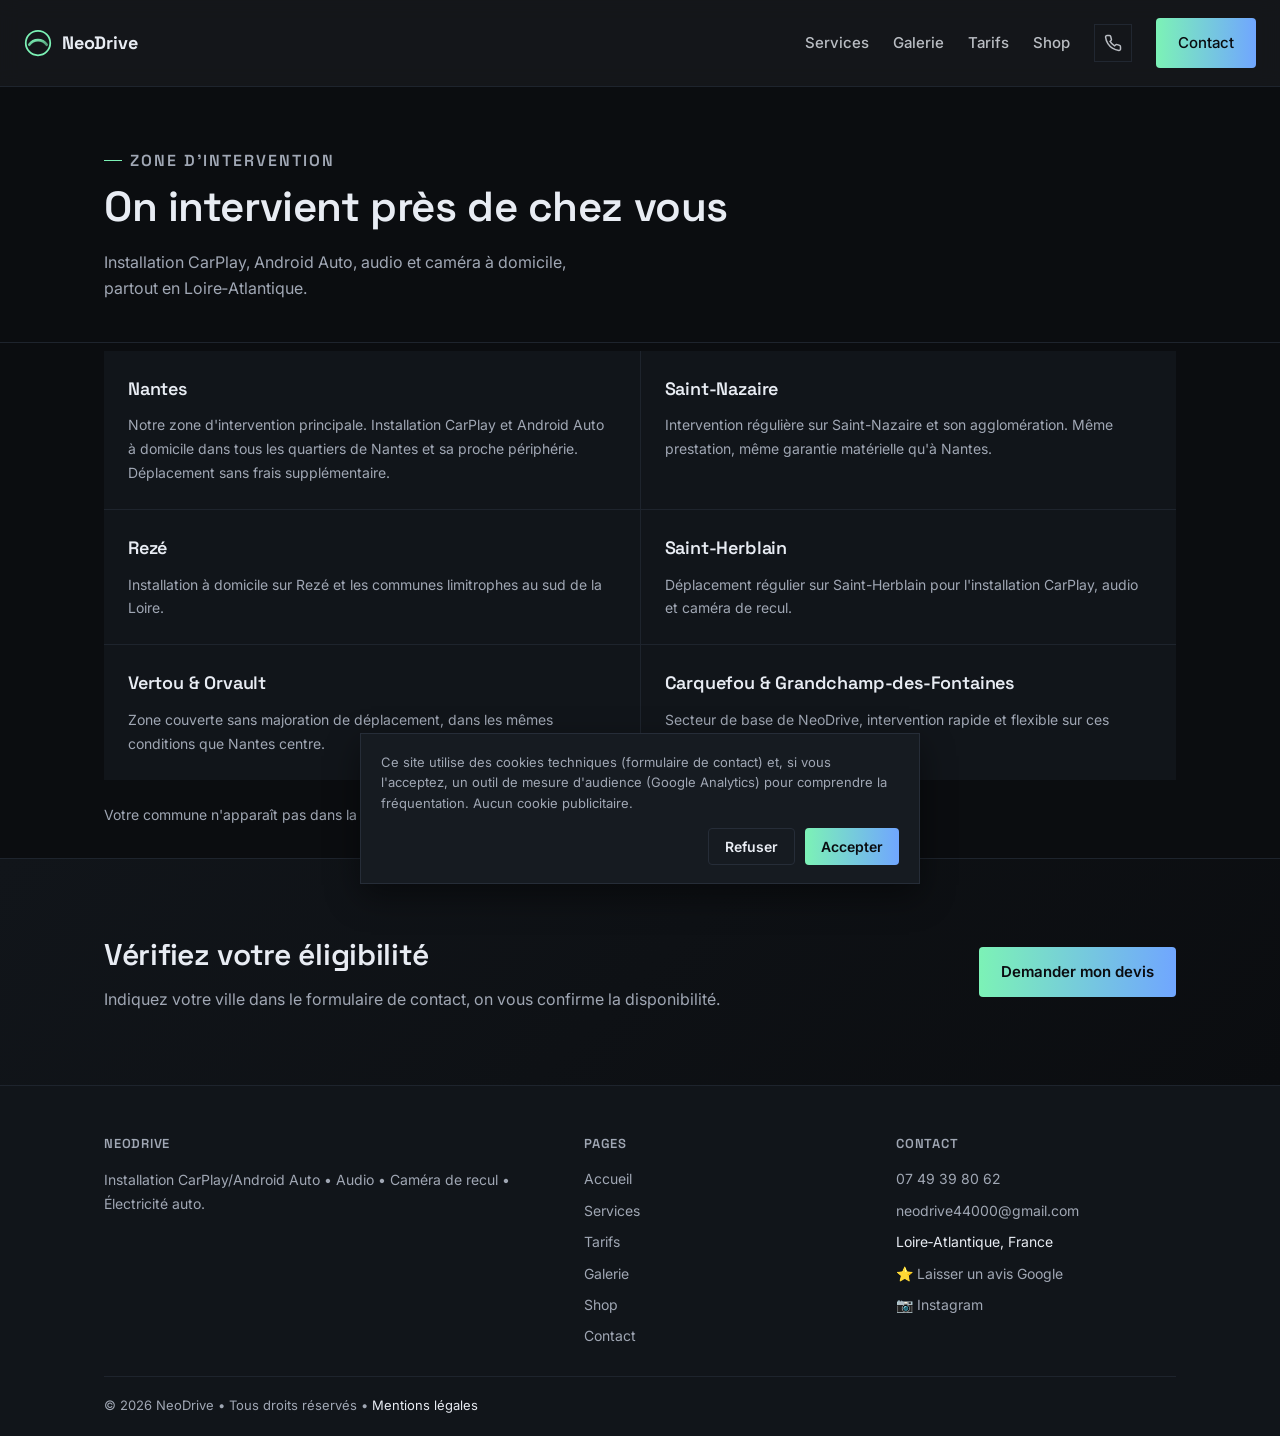
<file: neodrive-github_1/zones.html>
<!DOCTYPE html>
<html lang="fr">
<head>
  <meta charset="utf-8" />
  <meta name="viewport" content="width=device-width, initial-scale=1" />
  <title>Zones desservies : Nantes, Saint-Nazaire, Rezé · NeoDrive</title>
  <meta name="description" content="NeoDrive intervient à domicile pour l'installation CarPlay, Android Auto et audio à Nantes, Saint-Nazaire, Rezé, Saint-Herblain et partout en Loire-Atlantique.">
  <link rel="canonical" href="https://neodrive.autos/zones.html">

  <meta property="og:type" content="website">
  <meta property="og:title" content="Zones desservies en Loire-Atlantique · NeoDrive">
  <meta property="og:description" content="Installation CarPlay et Android Auto à domicile à Nantes, Saint-Nazaire, Rezé et partout en Loire-Atlantique.">
  <meta property="og:image" content="https://neodrive.autos/assets/img/og-image.jpg">
  <meta property="og:url" content="https://neodrive.autos/zones.html">
  <meta property="og:locale" content="fr_FR">
  <meta name="twitter:card" content="summary_large_image">
  <meta name="twitter:title" content="Zones desservies en Loire-Atlantique · NeoDrive">
  <meta name="twitter:image" content="https://neodrive.autos/assets/img/og-image.jpg">

  <link rel="preconnect" href="https://fonts.gstatic.com" crossorigin>
  <link href="https://fonts.googleapis.com/css2?family=Inter:wght@400;500;600;700;800&family=Space+Grotesk:wght@500;600;700&display=swap" rel="stylesheet">
  <link rel="icon" href="assets/img/favicon.svg" type="image/svg+xml">
  <link rel="icon" href="assets/img/favicon-32x32.png" sizes="32x32" type="image/png">
  <link rel="icon" href="assets/img/favicon-16x16.png" sizes="16x16" type="image/png">
  <link rel="apple-touch-icon" href="assets/img/apple-touch-icon.png">
  <link rel="manifest" href="site.webmanifest">
  <meta name="theme-color" content="#0b0d10">
  <link rel="stylesheet" href="assets/css/style.css">
  <!-- Google Analytics 4 — chargé uniquement après consentement cookies (voir main.js) -->
  <script>
    window.GA_MEASUREMENT_ID = 'G-XXXXXXXXXX'; // ⚠️ à remplacer par ton ID de mesure GA4
  </script>
</head>
<body>
<header class="site-header">
  <a href="index.html" class="logo">
    <svg width="28" height="28" viewBox="0 0 64 64" aria-hidden="true">
      <defs>
        <linearGradient id="g" x1="0" x2="1" y1="0" y2="1">
          <stop offset="0%" stop-color="currentColor" stop-opacity="1"/>
          <stop offset="100%" stop-color="currentColor" stop-opacity=".6"/>
        </linearGradient>
      </defs>
      <circle cx="32" cy="32" r="28" fill="none" stroke="currentColor" stroke-width="4"/>
      <path d="M12 36c10-14 30-14 40 0" fill="none" stroke="url(#g)" stroke-width="6" stroke-linecap="round"/>
    </svg>
    <span>NeoDrive</span>
  </a>
  <nav id="nav" class="nav">
    <a href="services.html">Services</a>
    <a href="gallery.html">Galerie</a>
    <a href="pricing.html">Tarifs</a>
    <a href="shop.html">Shop</a>
    <a href="tel:+33749398062" class="nav-phone" aria-label="Appeler NeoDrive">
      <svg width="18" height="18" viewBox="0 0 24 24" fill="none" stroke="currentColor" stroke-width="2"><path d="M22 16.92v3a2 2 0 0 1-2.18 2 19.79 19.79 0 0 1-8.63-3.07 19.5 19.5 0 0 1-6-6 19.79 19.79 0 0 1-3.07-8.67A2 2 0 0 1 4.11 2h3a2 2 0 0 1 2 1.72c.127.96.361 1.903.7 2.81a2 2 0 0 1-.45 2.11L8.09 9.91a16 16 0 0 0 6 6l1.27-1.27a2 2 0 0 1 2.11-.45c.907.339 1.85.573 2.81.7A2 2 0 0 1 22 16.92z"/></svg>
    </a>
    <a href="contact.html" class="btn btn-primary">Contact</a>
  </nav>
  <button class="nav-toggle" aria-label="Ouvrir le menu" onclick="toggleNav()">
    <span></span><span></span><span></span>
  </button>
</header>
<main>

<section class="page-head">
  <div class="container">
    <p class="eyebrow">Zone d'intervention</p>
    <h1>On intervient près de chez vous</h1>
    <p>Installation CarPlay, Android Auto, audio et caméra à domicile, partout en Loire‑Atlantique.</p>
  </div>
</section>

<section class="container">
  <div class="zone-cities">

    <article class="zone-city">
      <h2>Nantes</h2>
      <p>Notre zone d'intervention principale. Installation CarPlay et Android Auto à domicile dans tous les quartiers de Nantes et sa proche périphérie. Déplacement sans frais supplémentaire.</p>
    </article>

    <article class="zone-city">
      <h2>Saint-Nazaire</h2>
      <p>Intervention régulière sur Saint-Nazaire et son agglomération. Même prestation, même garantie matérielle qu'à Nantes.</p>
    </article>

    <article class="zone-city">
      <h2>Rezé</h2>
      <p>Installation à domicile sur Rezé et les communes limitrophes au sud de la Loire.</p>
    </article>

    <article class="zone-city">
      <h2>Saint-Herblain</h2>
      <p>Déplacement régulier sur Saint-Herblain pour l'installation CarPlay, audio et caméra de recul.</p>
    </article>

    <article class="zone-city">
      <h2>Vertou & Orvault</h2>
      <p>Zone couverte sans majoration de déplacement, dans les mêmes conditions que Nantes centre.</p>
    </article>

    <article class="zone-city">
      <h2>Carquefou & Grandchamp-des-Fontaines</h2>
      <p>Secteur de base de NeoDrive, intervention rapide et flexible sur ces communes.</p>
    </article>

  </div>

  <p class="muted" style="font-size:14px;margin:8px 0 32px">Votre commune n'apparaît pas dans la liste ? Contactez‑nous : la grande majorité de la Loire‑Atlantique (44) est couverte.</p>
</section>

<section class="cta-band">
  <div class="container">
    <div class="cta-band-text">
      <h2>Vérifiez votre éligibilité</h2>
      <p>Indiquez votre ville dans le formulaire de contact, on vous confirme la disponibilité.</p>
    </div>
    <a class="btn btn-primary" href="contact.html">Demander mon devis</a>
  </div>
</section>

</main>
<footer class="site-footer">
  <div class="container">
    <div class="footer-grid">
      <div>
        <h4>NeoDrive</h4>
        <p>Installation CarPlay/Android Auto • Audio • Caméra de recul • Électricité auto.</p>
      </div>
      <div>
        <h4>Pages</h4>
        <ul>
          <li><a href="index.html">Accueil</a></li>
          <li><a href="services.html">Services</a></li>
          <li><a href="pricing.html">Tarifs</a></li>
          <li><a href="gallery.html">Galerie</a></li>
          <li><a href="shop.html">Shop</a></li>
          <li><a href="contact.html">Contact</a></li>
        </ul>
      </div>
      <div>
        <h4>Contact</h4>
        <ul>
          <li><a href="tel:+33749398062">07 49 39 80 62</a></li>
          <li><a href="mailto:neodrive44000@gmail.com">neodrive44000@gmail.com</a></li>
          <li>Loire‑Atlantique, France</li>
          <li>⭐ <a href="https://share.google/EEXzFUX2sjVwAdNpD" target="_blank" rel="noopener">Laisser un avis Google</a></li>
          <li>📷 <a href="https://www.instagram.com/neodr.ive" target="_blank" rel="noopener">Instagram</a></li>
        </ul>
      </div>
    </div>
    <div class="legal">© 2026 NeoDrive • Tous droits réservés • <a href="mentions-legales.html">Mentions légales</a></div>
  </div>
</footer>
<script src="assets/js/main.js"></script>
</body>
</html>
</file>
<file: neodrive-github_1/assets/css/style.css>
/* ===========================================
   NeoDrive — Système de design
   Structure inspirée des matières automobiles ;
   palette d'origine (vert/bleu sur fond sombre).
   =========================================== */

:root{
  --bg:#0b0d10;
  --surface:#11151a;
  --surface-2:#161b21;
  --text:#e8ecf3;
  --muted:#a0a7b4;
  --accent:#7cf2b6;
  --accent-2:#70a6ff;
  --accent-dim:#5fd99e;
  --steel:#70a6ff;
  --border:#1e242d;
  --border-light:#262d38;
  --radius:4px;
  --shadow:0 12px 32px rgba(0,0,0,.45);
  --font-display:'Space Grotesk', 'Inter', system-ui, sans-serif;
  --font-body:'Inter', system-ui, -apple-system, sans-serif;
}

*{box-sizing:border-box}
html{scroll-behavior:smooth}
html,body{
  margin:0;padding:0;
  background:var(--bg);
  color:var(--text);
  font-family:var(--font-body);
  line-height:1.6;
  font-size:16px;
}
img{max-width:100%;display:block}
a{color:var(--text);text-decoration:none}
h1,h2,h3,h4{font-family:var(--font-display);font-weight:600;letter-spacing:-.01em}
.container{max-width:1120px;margin:0 auto;padding:0 24px}
.muted{color:var(--muted)}

/* Focus visible (accessibilité) */
a:focus-visible, button:focus-visible, input:focus-visible, textarea:focus-visible{
  outline:2px solid var(--accent);
  outline-offset:2px;
}

@media (prefers-reduced-motion: reduce){
  *{animation:none !important;transition:none !important;scroll-behavior:auto !important}
}

/* ============ Header ============ */
.site-header{
  display:flex;align-items:center;justify-content:space-between;
  padding:18px 24px;
  position:sticky;top:0;
  background:rgba(22,24,28,.88);
  backdrop-filter:blur(10px);
  border-bottom:1px solid var(--border);
  z-index:10;
}
.logo{display:flex;align-items:center;gap:10px;font-family:var(--font-display);font-weight:700;font-size:18px;letter-spacing:-.01em;color:var(--text)}
.logo svg{color:var(--accent)}
.nav{display:flex;gap:24px;align-items:center}
.nav a{opacity:.78;font-size:15px;font-weight:500;transition:opacity .15s ease}
.nav a:hover{opacity:1}
.nav a.btn{opacity:1}
.nav-phone{
  display:flex;align-items:center;justify-content:center;
  width:38px;height:38px;
  border:1px solid var(--border-light);
  color:var(--text);
  opacity:1;
  transition:border-color .15s ease, color .15s ease;
}
.nav-phone:hover{border-color:var(--accent);color:var(--accent)}
.nav-toggle{display:none;background:none;border:0;cursor:pointer;padding:8px}
.nav-toggle span{display:block;width:22px;height:2px;background:var(--text);margin:5px 0;transition:.2s}

/* ============ Eyebrow (label structurel) ============ */
.eyebrow{
  display:inline-flex;align-items:center;gap:8px;
  font-family:var(--font-display);font-size:12px;font-weight:600;
  letter-spacing:.12em;text-transform:uppercase;color:var(--accent);
  margin:0 0 14px;
}
.eyebrow::before{content:'';width:18px;height:1px;background:var(--accent)}

/* ============ Hero ============ */
.hero{
  position:relative;
  padding:120px 0 96px;
  border-bottom:1px solid var(--border);
  overflow:hidden;
  isolation:isolate;
}
.hero-bg{
  position:absolute;inset:0;
  z-index:-2;
}
.hero-bg img{
  width:100%;height:100%;object-fit:cover;
  filter:saturate(1.05);
}
.hero-bg::after{
  content:'';
  position:absolute;inset:0;
  background:
    linear-gradient(180deg, rgba(11,13,16,.55) 0%, rgba(11,13,16,.82) 65%, var(--bg) 100%),
    linear-gradient(90deg, rgba(11,13,16,.75) 0%, rgba(11,13,16,.35) 60%);
}
.hero-inner{display:block;position:relative;max-width:640px}
.hero h1{font-size:clamp(34px,4.2vw,54px);line-height:1.08;margin:0 0 16px;color:var(--text)}
.hero h1 .accent{background:linear-gradient(90deg, var(--accent), var(--accent-2));-webkit-background-clip:text;background-clip:text;color:transparent}
.hero-text > p{font-size:17px;color:var(--muted);max-width:46ch;margin:0 0 28px}
.hero-cta{display:flex;gap:14px;margin:0 0 28px;flex-wrap:wrap}

/* Badge unique garantie */
.badges{list-style:none;padding:0;margin:0;display:flex;gap:10px;flex-wrap:wrap}
.badges li{
  display:inline-flex;align-items:center;gap:8px;
  font-size:14px;color:var(--text);
  border:1px solid var(--border-light);
  background:rgba(17,21,26,.6);
  backdrop-filter:blur(6px);
  padding:10px 16px;
}
.badges li::before{content:'';width:7px;height:7px;background:var(--accent);flex-shrink:0}

/* ============ Sections génériques ============ */
.section-title{margin:0 0 36px;max-width:54ch}
.section-title h2{margin:0 0 10px;font-size:clamp(26px,3vw,34px);color:var(--text)}
.section-title p{color:var(--muted);margin:0;font-size:16px}
.section-title.center{text-align:center;margin-left:auto;margin-right:auto}

.service-hero{margin:0 0 8px;border:1px solid var(--border)}
.service-hero img{width:100%;aspect-ratio:21/9;object-fit:cover;display:block}
.service-hero--tall img{aspect-ratio:16/9;object-position:center 30%}

.compat{padding:72px 0;border-top:1px solid var(--border)}
.compat-table{border:1px solid var(--border);max-width:760px;margin:0 auto}
.compat-row{display:grid;grid-template-columns:1.1fr 1.3fr 1.6fr;gap:12px;padding:14px 18px;border-bottom:1px solid var(--border);font-size:14px}
.compat-row:last-child{border-bottom:0}
.compat-row span:first-child{font-weight:600;color:var(--text)}
.compat-row span:nth-child(2),
.compat-row span:nth-child(3){color:var(--muted)}
.compat-head{background:var(--surface);font-family:var(--font-display);font-size:12px;text-transform:uppercase;letter-spacing:.06em}
.compat-head span{color:var(--muted) !important;font-weight:600}

.features{padding:72px 0}
.about-band{padding:48px 0;border-top:1px solid var(--border)}
.about-inner{max-width:680px;margin:0 auto;text-align:center}
.about-text h2{margin:0 0 14px;font-size:clamp(22px,2.6vw,28px)}
.about-text p{margin:0;color:var(--muted);font-size:16px;line-height:1.8}

.zone{padding:56px 0;border-top:1px solid var(--border);background:var(--surface)}
.zone-inner{display:flex;align-items:center;justify-content:space-between;gap:40px;flex-wrap:wrap}
.zone-inner h2{margin:0 0 8px;font-size:clamp(22px,2.6vw,28px)}
.zone-inner > div > p{margin:0;color:var(--muted);max-width:42ch}
.zone-list{list-style:none;padding:0;margin:0;display:flex;flex-wrap:wrap;gap:10px;max-width:480px}
.zone-list li{
  font-size:13px;color:var(--muted);
  border:1px solid var(--border-light);
  padding:7px 14px;
  font-family:var(--font-display);
}

.testimonials{padding:72px 0;border-top:1px solid var(--border)}
.grid-3{display:grid;grid-template-columns:repeat(3,1fr);gap:1px;background:var(--border)}

/* Cards façon "module" — coin coupé, pas de border-radius doux */
.card{
  background:var(--surface);
  padding:28px 24px;
  clip-path:polygon(0 0, calc(100% - 16px) 0, 100% 16px, 100% 100%, 0 100%);
  transition:background .2s ease;
}
.card:hover{background:var(--surface-2)}
.card-icon{
  width:44px;height:44px;
  display:flex;align-items:center;justify-content:center;
  border:1px solid var(--border-light);
  color:var(--accent);
  margin:0 0 16px;
}
.card h3{margin:0 0 10px;font-size:18px;color:var(--text)}
.card p{margin:0;color:var(--muted);font-size:15px}

/* Variante process numéroté (légitime ici : c'est une vraie séquence) */
.card.step{position:relative;padding-top:36px}
.card.step .step-num{
  position:absolute;top:20px;right:24px;
  font-family:var(--font-display);font-size:13px;font-weight:700;
  color:var(--accent);letter-spacing:.05em;
}

.shop-teaser{padding:48px 0;border-top:1px solid var(--border)}
.shop-teaser-inner{display:flex;align-items:center;justify-content:space-between;gap:32px;flex-wrap:wrap}
.shop-teaser h2{margin:0 0 8px;font-size:clamp(22px,2.6vw,28px)}
.shop-teaser p{margin:0;color:var(--muted);max-width:50ch}
.btn.disabled{opacity:.55;cursor:not-allowed;pointer-events:none}

.cta-band{
  padding:72px 0;
  border-top:1px solid var(--border);
  text-align:left;
  background:linear-gradient(135deg, var(--surface) 0%, var(--bg) 100%);
}
.cta-band .container{display:flex;align-items:center;justify-content:space-between;gap:32px;flex-wrap:wrap}
.cta-band-text h2{margin:0 0 8px;font-size:clamp(24px,3vw,30px)}
.cta-band-text p{margin:0;color:var(--muted)}

/* ============ Page head ============ */
/* ============ Shop ============ */
.shop-hero{
  padding:80px 0 56px;
  border-bottom:1px solid var(--border);
  text-align:center;
  background:radial-gradient(ellipse at top, var(--surface) 0%, var(--bg) 60%);
}
.shop-hero h1{font-size:clamp(30px,4vw,46px);margin:0 0 16px;max-width:18ch;margin-left:auto;margin-right:auto}
.shop-hero p{color:var(--muted);max-width:56ch;margin:0 auto 24px;font-size:16px}
.shop-status{
  display:inline-flex;align-items:center;gap:8px;
  font-family:var(--font-display);font-size:13px;font-weight:600;
  letter-spacing:.04em;
  border:1px solid var(--border-light);
  padding:8px 16px;
  color:var(--accent);
}
.product-card{position:relative;display:flex;flex-direction:column}
.product-badge{
  position:absolute;top:16px;right:16px;
  font-family:var(--font-display);font-size:10px;font-weight:700;
  letter-spacing:.08em;text-transform:uppercase;
  background:var(--accent);color:#0a0c10;
  padding:4px 10px;
}

/* ============ Shop progress timeline ============ */
.shop-progress{padding:40px 0 56px}
.progress-track{
  display:flex;align-items:flex-start;justify-content:space-between;
  position:relative;max-width:760px;margin:0 auto;
}
.progress-track::before{
  content:'';position:absolute;top:7px;left:7%;right:7%;
  height:1px;background:var(--border-light);
  z-index:0;
}
.progress-step{
  display:flex;flex-direction:column;align-items:center;gap:10px;
  position:relative;z-index:1;flex:1;
  text-align:center;
}
.progress-dot{
  width:15px;height:15px;border-radius:50%;
  background:var(--bg);border:2px solid var(--border-light);
}
.progress-step.done .progress-dot{background:var(--accent);border-color:var(--accent)}
.progress-step.active .progress-dot{
  border-color:var(--accent);
  box-shadow:0 0 0 4px rgba(124,242,182,.18);
}
.progress-label{font-size:12px;color:var(--muted);max-width:14ch;line-height:1.4}
.progress-step.done .progress-label{color:var(--text)}
.progress-step.active .progress-label{color:var(--accent);font-weight:600}

.shop-notify{padding:64px 0;border-top:1px solid var(--border);background:var(--surface)}
.shop-notify-inner{display:flex;align-items:center;justify-content:space-between;gap:40px;flex-wrap:wrap}
.shop-notify-text h2{margin:0 0 8px;font-size:clamp(22px,2.6vw,28px)}
.shop-notify-text p{margin:0;color:var(--muted);max-width:42ch}
.shop-notify-form{display:flex;gap:10px;flex-wrap:wrap;flex:0 0 auto}
.shop-notify-form input[type=email]{
  padding:13px 16px;border-radius:var(--radius);border:1px solid var(--border-light);
  background:var(--bg);color:var(--text);font-family:inherit;font-size:15px;
  min-width:240px;
}
.shop-notify-form input[type=email]:focus{outline:none;border-color:var(--accent)}

.legal-content{padding:8px 0 72px;max-width:760px}
.legal-content h2{font-size:18px;margin:32px 0 10px;color:var(--text)}
.legal-content h2:first-child{margin-top:0}
.legal-content p{color:var(--muted);font-size:15px;line-height:1.8;margin:0 0 8px}
.legal-content a{color:var(--accent-2)}
.legal-content em{color:var(--text);font-style:normal;font-weight:600}

.zone-cities{display:grid;grid-template-columns:repeat(2,1fr);gap:1px;background:var(--border);margin:8px 0 24px}
.zone-city{background:var(--surface);padding:24px}
.zone-city h2{margin:0 0 10px;font-size:18px;color:var(--text)}
.zone-city p{margin:0;color:var(--muted);font-size:14px;line-height:1.7}

.error-page{
  padding:120px 0;
  text-align:center;
  min-height:60vh;
  display:flex;align-items:center;
}
.error-page .container{max-width:560px}
.error-page h1{font-size:clamp(26px,3.4vw,36px);margin:0 0 14px}
.error-page p{color:var(--muted);margin:0 0 28px;font-size:16px}

.page-head{padding:56px 0 40px;border-bottom:1px solid var(--border)}
.page-head h1{margin:0 0 10px;font-size:clamp(30px,3.6vw,42px)}
.page-head p{color:var(--muted);margin:0;font-size:16px;max-width:50ch}

/* ============ Services ============ */
.service-list{display:grid;grid-template-columns:repeat(3,1fr);gap:1px;background:var(--border)}
.service{
  background:var(--surface);
  padding:28px 24px;
}
.service h3{margin:0 0 16px;font-size:17px;display:flex;align-items:center;gap:10px;color:var(--text)}
.service ul{margin:0;padding:0;list-style:none;color:var(--muted);font-size:14px}
.service li{margin:0 0 10px;padding-left:16px;position:relative}
.service li::before{content:'';position:absolute;left:0;top:9px;width:6px;height:1px;background:var(--accent)}
.service li:last-child{margin-bottom:0}

/* ============ Compare (avant/après) ============ */
.compare{
  position:relative;
  width:100%;
  max-width:896px;
  margin:8px auto 0;
  aspect-ratio:896/345;
  overflow:hidden;
  border:1px solid var(--border);
  user-select:none;
  touch-action:pan-y;
  cursor:ew-resize;
}
.compare-after,.compare-before{
  position:absolute;inset:0;
  overflow:hidden;
  pointer-events:none;
}
.compare-after img{
  width:100%;height:100%;object-fit:cover;display:block;
}
.compare-before{width:50%;border-right:2px solid var(--accent)}
.compare-before img{
  position:absolute;top:0;left:0;
  height:100%;object-fit:cover;
  max-width:none;
}
.compare-handle{
  position:absolute;top:0;bottom:0;left:50%;
  width:2px;
  display:flex;align-items:center;justify-content:center;
  pointer-events:none;
  z-index:3;
  transform:translateX(-1px);
}
.compare-handle-grip{
  width:44px;height:44px;
  display:flex;align-items:center;justify-content:center;
  background:var(--accent);color:#0a0c10;
  border-radius:50%;
  font-size:18px;
  box-shadow:0 4px 16px rgba(0,0,0,.5);
  border:3px solid var(--bg);
}
.compare:focus-visible{
  outline:2px solid var(--accent);outline-offset:3px;
}
.compare::before,.compare::after{
  position:absolute;top:14px;z-index:2;
  font-family:var(--font-display);font-size:11px;font-weight:600;
  letter-spacing:.08em;text-transform:uppercase;
  background:rgba(11,13,16,.75);color:var(--text);
  padding:5px 10px;
  pointer-events:none;
}
.compare::before{content:'Avant';left:14px}
.compare::after{content:'Après';right:14px}
.compare-caption{
  text-align:center;color:var(--muted);font-size:13px;
  margin:14px 0 0;font-family:var(--font-display);letter-spacing:.02em;
}

/* ============ Gallery ============ */
.gallery{display:grid;grid-template-columns:repeat(3,1fr);gap:1px;background:var(--border);padding:0}
.gallery figure{margin:0;background:var(--surface);overflow:hidden}
.gallery figure img{width:100%;height:280px;object-fit:cover;display:block;transition:transform .3s ease;filter:saturate(1.05)}
.gallery figure:hover img{transform:scale(1.04)}
.gallery figcaption{padding:14px 16px;font-size:13px;color:var(--muted);border-top:1px solid var(--border);font-family:var(--font-display);letter-spacing:.02em}

/* ============ Contact ============ */
.contact{display:grid;grid-template-columns:1.6fr 1fr;gap:1px;background:var(--border);padding:0}
.contact-form{background:var(--surface);padding:36px}
.contact-form label{display:block;font-size:13px;color:var(--muted);margin:0 0 7px;font-weight:500}
.contact-form .field{margin-bottom:20px}
.contact-form input[type=text],
.contact-form input[type=email],
.contact-form input[type=tel],
.contact-form textarea{
  width:100%;padding:13px 14px;border-radius:var(--radius);border:1px solid var(--border-light);
  background:var(--bg);color:var(--text);font-family:inherit;font-size:15px;
  transition:border-color .15s ease;
}
.contact-form input:focus,
.contact-form textarea:focus{outline:none;border-color:var(--accent)}
.contact-form textarea{min-height:120px;resize:vertical}
.contact-form input[type=file]{
  width:100%;padding:11px;border-radius:var(--radius);border:1px dashed var(--border-light);
  background:var(--bg);color:var(--muted);font-size:14px;
}
.contact-form button{width:100%;font-size:16px;padding:15px}
.form-status{margin-top:14px;color:var(--accent);font-size:14px;min-height:20px;font-weight:500}
.contact-side{display:flex;flex-direction:column}
.contact-card{background:var(--surface);padding:28px;border-top:1px solid var(--border)}
.contact-card:first-child{border-top:0}
.contact-card h4{margin:0 0 14px;font-size:13px;text-transform:uppercase;letter-spacing:.06em;color:var(--muted);font-weight:600}
.contact-card ul{list-style:none;padding:0;margin:0;display:flex;flex-direction:column;gap:11px;font-size:15px}
.contact-card a{transition:color .15s ease}
.contact-card a:hover{color:var(--accent)}
.gmap-wrap{border:1px solid var(--border-light);overflow:hidden;aspect-ratio:4/3;opacity:.92}
.gmap-frame{width:100%;height:100%;border:0;display:block}

/* ============ Buttons ============ */
.btn{
  display:inline-flex;align-items:center;justify-content:center;gap:8px;
  padding:13px 22px;border-radius:var(--radius);border:1px solid var(--border-light);
  background:transparent;color:var(--text);
  cursor:pointer;font-weight:600;font-size:15px;font-family:var(--font-body);
  transition:transform .15s ease, background .15s ease, border-color .15s ease;
}
.btn:hover{transform:translateY(-1px)}
.btn-primary{background:linear-gradient(90deg, var(--accent), var(--accent-2));color:#0a0c10;border:0}
.btn-primary:hover{box-shadow:0 8px 24px rgba(124,242,182,.25)}
.btn-ghost{background:transparent;border-color:var(--border-light)}
.btn-ghost:hover{border-color:var(--accent);color:var(--accent)}

/* ============ Footer ============ */
.site-footer{border-top:1px solid var(--border);padding:48px 0 20px;margin-top:0;background:var(--surface)}
.footer-grid{display:grid;grid-template-columns:1.6fr 1fr 1fr;gap:32px;margin-bottom:28px}
.footer-grid h4{margin:0 0 14px;font-size:13px;text-transform:uppercase;letter-spacing:.06em;color:var(--muted);font-weight:600}
.footer-grid p{color:var(--muted);font-size:14px;margin:0;line-height:1.7}
.footer-grid ul{list-style:none;padding:0;margin:0;display:flex;flex-direction:column;gap:9px;font-size:14px}
.footer-grid a{color:var(--muted);transition:color .15s ease}
.footer-grid a:hover{color:var(--accent)}
.legal{color:var(--muted);font-size:13px;border-top:1px solid var(--border);padding-top:18px}

/* ============ Responsive ============ */
@media (max-width: 920px){
  .hero{padding:90px 0 64px}
  .service-hero img{height:220px}
  .grid-3, .service-list{grid-template-columns:1fr}
  .zone-cities{grid-template-columns:1fr}
  .gallery{grid-template-columns:repeat(2,1fr)}
  .contact{grid-template-columns:1fr}
  .footer-grid{grid-template-columns:1fr 1fr}
  .cta-band .container{flex-direction:column;align-items:flex-start}
  .zone-inner{flex-direction:column;align-items:flex-start}
  .shop-teaser-inner{flex-direction:column;align-items:flex-start}
  .compat-row{grid-template-columns:1fr;gap:2px}
  .compat-row span:nth-child(2)::before{content:'Système : '}
  .compat-row span:nth-child(3)::before{content:'Solution : '}
  .compat-head{display:none}
  .progress-track{flex-direction:column;align-items:flex-start;gap:20px}
  .progress-track::before{display:none}
  .progress-step{flex-direction:row;text-align:left;gap:14px}
  .progress-label{max-width:none}
  .nav{display:none;position:fixed;inset:64px 16px auto 16px;background:var(--surface);border:1px solid var(--border);padding:16px;flex-direction:column;gap:14px;box-shadow:var(--shadow)}
  .nav.open{display:flex}
  .nav-toggle{display:block}
}
@media (max-width: 560px){
  .gallery{grid-template-columns:1fr}
  .footer-grid{grid-template-columns:1fr}
}

/* ============ Cookie banner ============ */
.cookie-banner{
  position:fixed;left:16px;right:16px;bottom:16px;
  max-width:560px;margin:0 auto;
  background:var(--surface-2);
  border:1px solid var(--border-light);
  padding:18px 20px;
  z-index:50;
  box-shadow:var(--shadow);
}
.cookie-banner p{margin:0 0 14px;font-size:13px;color:var(--muted);line-height:1.6}
.cookie-actions{display:flex;gap:10px;justify-content:flex-end}
.cookie-actions .btn{padding:9px 16px;font-size:14px}
@media (max-width:560px){
  .cookie-banner{left:12px;right:12px;bottom:12px;padding:16px}
  .cookie-actions{justify-content:stretch}
  .cookie-actions .btn{flex:1;text-align:center}
}

/* ============ Sélecteur de compatibilité (Shop) ============ */
.compat-finder{
  background:var(--surface);
  border:1px solid var(--border-light);
  padding:32px;
  margin:8px 0 16px;
}
.compat-finder-head{margin-bottom:22px}
.compat-finder-head h2{margin:0 0 6px;font-size:clamp(20px,2.4vw,26px)}
.compat-finder-head .muted{margin:0;font-size:14px}
.compat-selects{
  display:grid;grid-template-columns:repeat(3,1fr);gap:14px;
}
.compat-field{display:flex;flex-direction:column;gap:7px}
.compat-field > span{
  font-size:12px;text-transform:uppercase;letter-spacing:.05em;
  color:var(--muted);font-weight:600;
}
.compat-field select{
  appearance:none;-webkit-appearance:none;
  background:var(--bg);
  border:1px solid var(--border-light);
  color:var(--text);
  padding:13px 38px 13px 14px;
  font-size:15px;font-family:var(--font-body);
  cursor:pointer;
  background-image:url("data:image/svg+xml,%3Csvg xmlns='http://www.w3.org/2000/svg' width='14' height='14' viewBox='0 0 24 24' fill='none' stroke='%23a0a7b4' stroke-width='2'%3E%3Cpath d='M6 9l6 6 6-6'/%3E%3C/svg%3E");
  background-repeat:no-repeat;background-position:right 14px center;
  transition:border-color .15s ease;
}
.compat-field select:hover:not(:disabled){border-color:var(--accent)}
.compat-field select:focus{outline:none;border-color:var(--accent)}
.compat-field select:disabled{opacity:.45;cursor:not-allowed}

.compat-result{
  margin-top:0;max-height:0;overflow:hidden;opacity:0;
  transition:max-height .35s ease, opacity .3s ease, margin-top .35s ease;
}
.compat-result.show{
  margin-top:22px;max-height:500px;opacity:1;
  border-top:1px solid var(--border);padding-top:22px;
}
.compat-result-head{display:flex;align-items:flex-start;gap:14px;margin-bottom:12px}
.compat-result-head svg{color:var(--accent);flex-shrink:0;margin-top:2px}
.compat-result-type{
  font-size:12px;text-transform:uppercase;letter-spacing:.05em;
  color:var(--accent);font-weight:700;
}
.compat-result-head h3{margin:2px 0 0;font-size:18px;color:var(--text)}
.compat-result-car{color:var(--text);font-size:14px;margin:0 0 6px;font-weight:500}
.compat-result-note{color:var(--muted);font-size:14px;line-height:1.6;margin:0 0 18px}
.compat-result-actions{display:flex;gap:10px;flex-wrap:wrap}

/* ============ Produits boutique ============ */
.shop-cat-title{
  font-family:var(--font-display);font-size:16px;color:var(--accent);
  margin:36px 0 14px;padding-bottom:10px;border-bottom:1px solid var(--border);
  text-transform:uppercase;letter-spacing:.04em;
}
.shop-cat-title:first-of-type{margin-top:8px}
.shop-products{margin-bottom:8px}
.product-thumb{
  display:flex;align-items:center;justify-content:center;
  height:130px;background:var(--bg);border:1px solid var(--border);
  color:var(--muted);margin-bottom:16px;
}
.product-card h4{margin:0 0 8px;font-size:16px;color:var(--text);line-height:1.35}
.product-card p{color:var(--muted);font-size:14px;line-height:1.6;margin:0 0 18px;flex:1}
.product-buy{display:flex;align-items:center;justify-content:space-between;gap:12px;margin-top:auto}
.product-price{font-family:var(--font-display);font-size:20px;font-weight:700;color:var(--text)}
.product-buy .btn{padding:10px 20px}

@media (max-width:680px){
  .compat-selects{grid-template-columns:1fr}
  .compat-finder{padding:22px}
}

/* ============ Panier (Shop) ============ */
.nav-cart{
  position:relative;
  display:flex;align-items:center;justify-content:center;
  width:38px;height:38px;
  border:1px solid var(--border-light);
  background:transparent;color:var(--text);
  cursor:pointer;
  transition:border-color .15s ease, color .15s ease;
}
.nav-cart:hover{border-color:var(--accent);color:var(--accent)}
.cart-count{
  position:absolute;top:-7px;right:-7px;
  min-width:18px;height:18px;padding:0 5px;
  background:var(--accent);color:var(--bg);
  font-size:11px;font-weight:700;font-family:var(--font-display);
  border-radius:9px;
  display:flex;align-items:center;justify-content:center;
}

.cart-overlay{
  position:fixed;inset:0;background:rgba(0,0,0,.6);
  opacity:0;visibility:hidden;transition:opacity .25s ease, visibility .25s ease;
  z-index:60;
}
.cart-overlay.show{opacity:1;visibility:visible}

.cart-panel{
  position:fixed;top:0;right:0;bottom:0;
  width:min(400px, 90vw);
  background:var(--surface);
  border-left:1px solid var(--border-light);
  transform:translateX(100%);
  transition:transform .3s ease;
  z-index:70;
  display:flex;flex-direction:column;
}
.cart-panel.open{transform:translateX(0)}
.cart-head{
  display:flex;align-items:center;justify-content:space-between;
  padding:22px 24px;border-bottom:1px solid var(--border);
}
.cart-head h3{margin:0;font-size:18px}
.cart-close{
  background:transparent;border:0;color:var(--muted);cursor:pointer;
  display:flex;padding:4px;transition:color .15s ease;
}
.cart-close:hover{color:var(--text)}
.cart-body{flex:1;overflow-y:auto;padding:18px 24px}
.cart-empty{color:var(--muted);font-size:15px;text-align:center;margin:40px 0}
.cart-item{
  display:flex;justify-content:space-between;gap:14px;
  padding:16px 0;border-bottom:1px solid var(--border);
}
.cart-item-info{display:flex;flex-direction:column;gap:4px;flex:1}
.cart-item-name{font-size:14px;color:var(--text);line-height:1.4}
.cart-item-price{font-size:13px;color:var(--accent);font-family:var(--font-display)}
.cart-item-qty{display:flex;align-items:center;gap:8px}
.cart-item-qty button{
  width:26px;height:26px;
  border:1px solid var(--border-light);background:var(--bg);
  color:var(--text);cursor:pointer;font-size:15px;
  display:flex;align-items:center;justify-content:center;
  transition:border-color .15s ease, color .15s ease;
}
.cart-item-qty button:hover{border-color:var(--accent);color:var(--accent)}
.cart-item-qty > span{min-width:18px;text-align:center;font-size:14px}
.cart-item-remove{margin-left:4px;color:var(--muted) !important}
.cart-item-remove:hover{color:#ff7a7a !important;border-color:#ff7a7a !important}
.cart-foot{padding:20px 24px;border-top:1px solid var(--border)}
.cart-note{font-size:12.5px;color:var(--muted);line-height:1.55;margin:0 0 14px}
.cart-checkout{width:100%;text-align:center}
</file>
